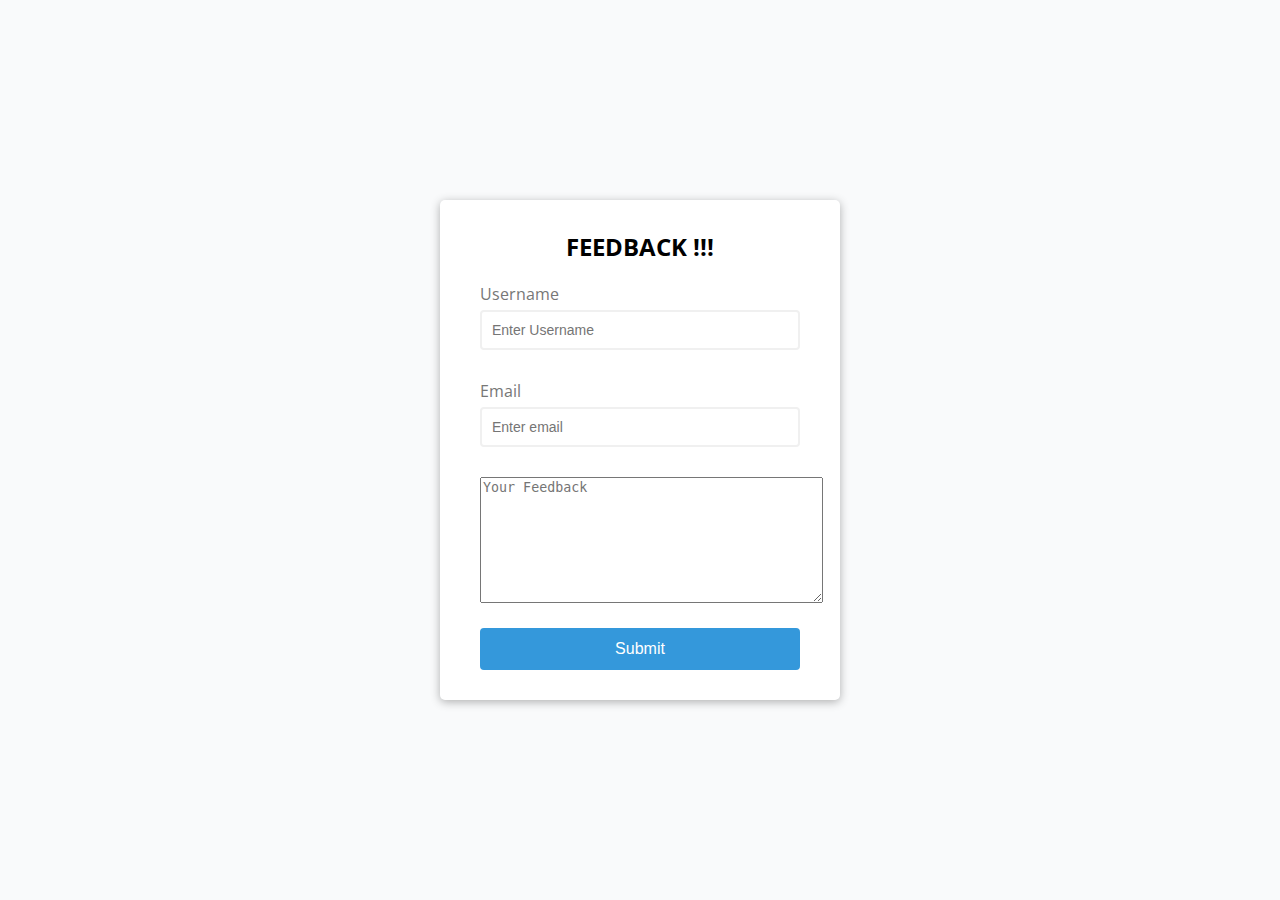
<file: Electronic Items_html css/feedback.html>
<!DOCTYPE html>
<html lang="en">
<head>
    <meta charset="UTF-8">
    <meta http-equiv="X-UA-Compatible" content="IE=edge">
    <meta name="viewport" content="width=device-width, initial-scale=1.0">
    <title>Document</title>
    <link href="feedback.css" rel="stylesheet">
</head>


<body>


    <div class="container">
        <form id="form" class="form">

            <h2>FEEDBACK !!!</h2>
            
            <div class="form-control">
                <label for="username">Username</label>
                <input type="text" id="username" placeholder="Enter Username">
                <small>Error Message</small>
            </div>

            <div class="form-control">
                <label for="email">Email</label>
                <input type="text" id="email" placeholder="Enter email">
                <small>Error Message</small>
            </div>

            <textarea rows="8" cols="40" placeholder="Your Feedback"></textarea>
            <button onclick="msg()">Submit</button>
        </form>
    </div>


    <script>
        const form = document.getElementById('form');
const username = document.getElementById('username');
const email = document.getElementById('email');

//Show input error messages
function showError(input, message) {
    const formControl = input.parentElement;
    formControl.className = 'form-control error';
    const small = formControl.querySelector('small');
    small.innerText = message;
}

//show success colour
function showSucces(input) {
    const formControl = input.parentElement;
    formControl.className = 'form-control success';
}

//check email is valid
function checkEmail(input) {
    const re = /^(([^<>()\[\]\\.,;:\s@"]+(\.[^<>()\[\]\\.,;:\s@"]+)*)|(".+"))@((\[[0-9]{1,3}\.[0-9]{1,3}\.[0-9]{1,3}\.[0-9]{1,3}\])|(([a-zA-Z\-0-9]+\.)+[a-zA-Z]{2,}))$/;
    if(re.test(input.value.trim())) {
        showSucces(input)
        return true;
    }else {
        showError(input,'Email is not invalid');
        return false;
    }
}


//checkRequired fields
function checkRequired(inputArr) {
    inputArr.forEach(function(input){
        if(input.value.trim() === ''){
            showError(input,`${getFieldName(input)} is required`)
            return false
        }else {
            showSucces(input);
            return true
        }
    });
}


//check input Length
function checkLength(input, min ,max) {
    if(input.value.length < min) {
        showError(input, `${getFieldName(input)} must be at least ${min} characters`);
        return false
    }else if(input.value.length > max) {
        showError(input, `${getFieldName(input)} must be les than ${max} characters`);
        return false
    }else {
        showSucces(input);
        return true
    }
}

//get FieldName
function getFieldName(input) {
    return input.id.charAt(0).toUpperCase() + input.id.slice(1);
}



//Event Listeners
form.addEventListener('submit',function(e) {
    e.preventDefault();
    checkRequired([username, email]);
    checkLength(username,3,15);
    checkEmail(email);
});


function msg(){
    // alert("Thankyou for giving your valuable time for feedback");
}
    </script>
    
</body>
</html>
</file>
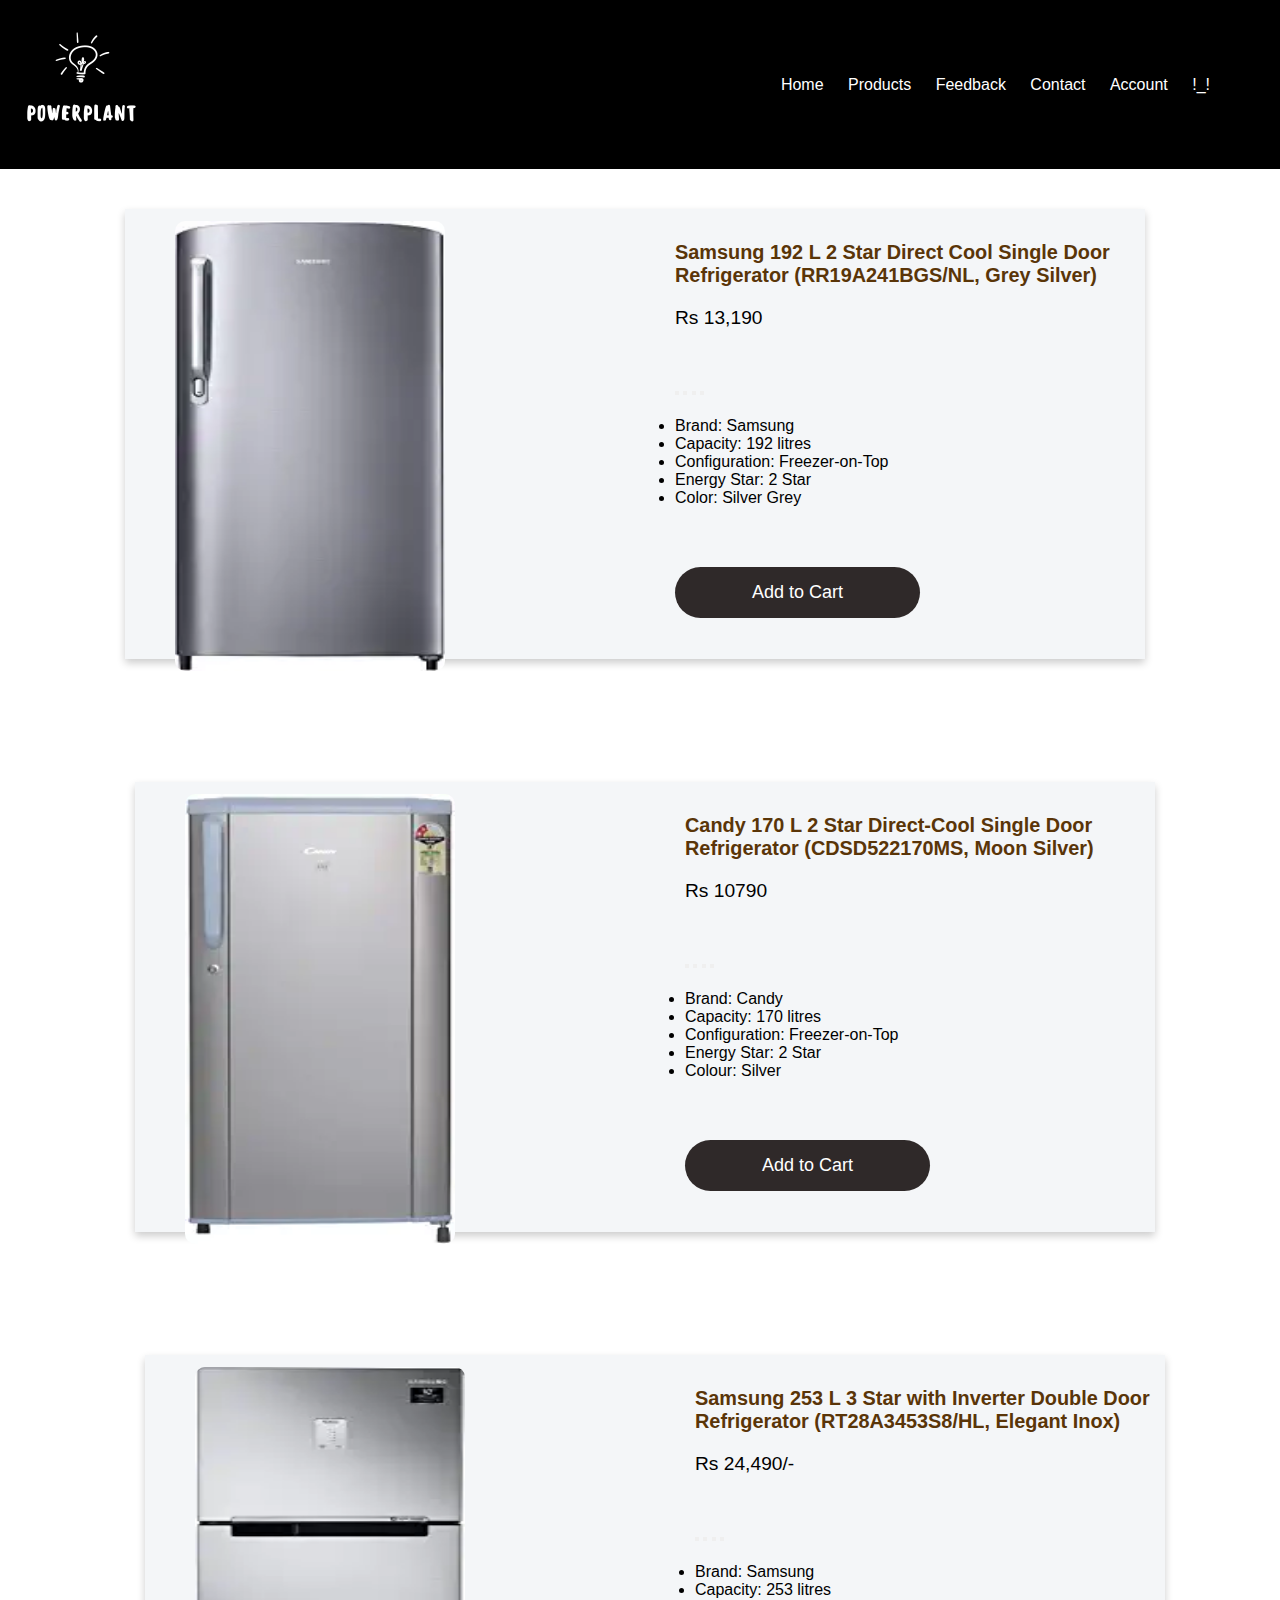
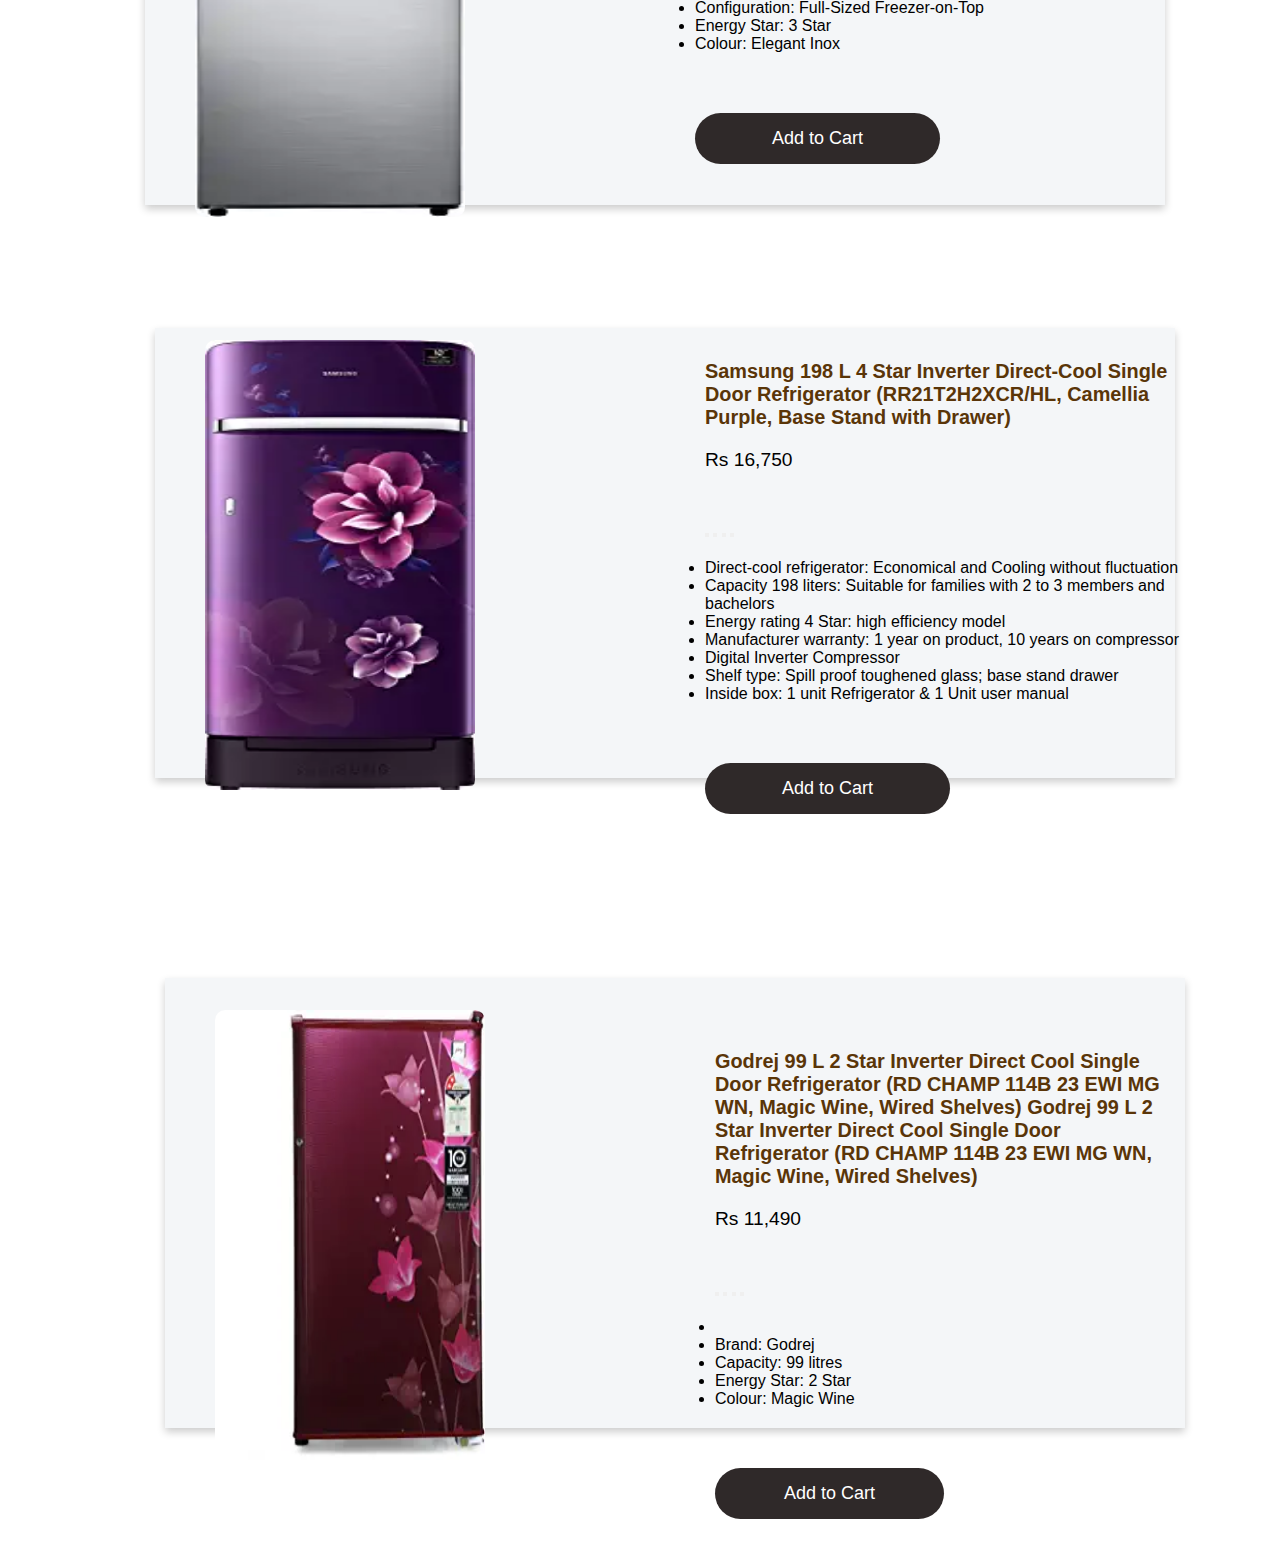
<file: Electronic Items_html css/fr.html>
<!doctype html>
<html lang="en">

    <head>
        <meta charset="UTF-8">
        <link href="fr.css" rel="stylesheet">
    </head>

    <style>
        .col-3{
            height: 400px;
            width: 200px;
        }
        .header .container .navbar{
        background-color: black;
        width:100%;
        }
        nav ul li a{
    color:white;
}

        nav ul li a:hover{
    color:white;
    text-decoration: underline;
    font-size: x-large;
}
    </style>

    <body>

        <div class="header">

            <div class="container">
                
                <div class="navbar">
        
                    <div class="logo">
                        <img src="img/powerplant.png" alt="logo" width="125px">
                    </div>
        
                    <nav>
                        <ul>
                            <li><a href="index.html">Home</a></li>
                            <li><a href="">Products</a></li>
                            <li><a href="">Feedback</a></li>
                            <li><a href="">Contact</a></li>
                            <li><a href="">Account</a></li>
                            <li><a href="">!_!</a></li>
                        </ul>
                    </nav>
        
                    <img src="img/shopping-bag.png" width="30px" height="30px">
        
                </div>
            </div>
        </div>

<!-- <div class="slides">
       
    <img src="/mobiles/BANNER2.jpeg" alt= "tag-image" class="cover " width="100%" >
  </div> -->
<div class="main">


  <div class="product-cards">
   <div class="products">
      <div class="product-img"><img src="img/fr1.webp" alt="" class="image" width="50%" height="70%"></div>
      <div class="details">
      <div class="title"><h3>Samsung 192 L 2 Star Direct Cool Single Door Refrigerator (RR19A241BGS/NL, Grey Silver)</h3></div>
      <div class="price">Rs 13,190</div>
      <div class="colour">
          <button class="fa-fa circle"></button>
          <button class="fa-fa circle"></button>
          <button class="fa-fa circle"></button>
          <button class="fa-fa circle"></button>
     </div>
     <div class="features">
         <ul>
            <li>Brand: Samsung</li>
            <li>Capacity: 192 litres</li>
            <li>Configuration: Freezer-on-Top</li>
            <li>Energy Star: 2 Star</li>
            <li>Color: Silver Grey</li>




          
         </ul>
     </div>
     <div><button class="cart" >Add to Cart</button></div>
      </div>

      <br>
<br>
<br>

      <div class="products">
        <div class="product-img"><img src="img/fr2.webp" alt="" class="image" width="50%" height="70%"></div>
        <div class="details">
        <div class="title"><h3>Candy 170 L 2 Star Direct-Cool Single Door Refrigerator (CDSD522170MS, Moon Silver)</h3></div>
        <div class="price">Rs 10790</div>
        <div class="colour">
            <button class="fa-fa circle"></button>
            <button class="fa-fa circle"></button>
            <button class="fa-fa circle"></button>
            <button class="fa-fa circle"></button>
       </div>
       <div class="features">
           <ul>
            <li>Brand: Candy</li>
            <li>Capacity: 170 litres</li>
            <li>Configuration: Freezer-on-Top</li>
            <li>Energy Star: 2 Star</li>
            <li>Colour: Silver</li>
            
           </ul>
       </div>
       <div><button class="cart" >Add to Cart</button></div>
        </div>

        <br>
<br>
<br>

        <div class="products">
            <div class="product-img"><img src="img/fr3.webp" alt="" class="image" width="50%" height="70%"></div>
            <div class="details">
            <div class="title"><h3>Samsung 253 L 3 Star with Inverter Double Door Refrigerator (RT28A3453S8/HL, Elegant Inox)</h3></div>
            <div class="price">Rs 24,490/-</div>
            <div class="colour">
                <button class="fa-fa circle"></button>
                <button class="fa-fa circle"></button>
                <button class="fa-fa circle"></button>
                <button class="fa-fa circle"></button>
           </div>
           <div class="features">
               <ul>
                <li>Brand: Samsung</li>
                <li>Capacity: 253 litres</li>
                <li>Configuration: Full-Sized Freezer-on-Top</li>
                <li>Energy Star: 3 Star</li>
                <li>Colour: Elegant Inox</li>
                
               </ul>
           </div>
           <div><button class="cart" >Add to Cart</button></div>
            </div>
            <br>
            <br>
            <br>

            <div class="products">
                <div class="product-img"><img src="img/fr4.webp" alt="" class="image" width="50%" height="70%"></div>
                <div class="details">
                <div class="title"><h3>Samsung 198 L 4 Star Inverter Direct-Cool Single Door Refrigerator (RR21T2H2XCR/HL, Camellia Purple, Base Stand with Drawer)</h3></div>
                <div class="price">Rs 16,750</div>
                <div class="colour">
                    <button class="fa-fa circle"></button>
                    <button class="fa-fa circle"></button>
                    <button class="fa-fa circle"></button>
                    <button class="fa-fa circle"></button>
               </div>
               <div class="features">
                   <ul>
                    <li>Direct-cool refrigerator: Economical and Cooling without fluctuation</li>
                    <li>Capacity 198 liters: Suitable for families with 2 to 3 members and bachelors</li>
                    <li>Energy rating 4 Star: high efficiency model</li>
                   <li>Manufacturer warranty: 1 year on product, 10 years on compressor</li>
                   <li>Digital Inverter Compressor</li>
                   <li>Shelf type: Spill proof toughened glass; base stand drawer</li>
                    <li>Inside box: 1 unit Refrigerator & 1 Unit user manual</li>
                    
                   </ul>
               </div>
               <div><button class="cart" >Add to Cart</button></div>
                </div>
<br>
<br>
<br>
                <div class="products">
                    <div class="product-img" id="abc"><img src="img/fr5.webp" alt="" class="image" width="50%" height="70%"></div>
                    <div class="details">
                    <div class="title"><h3>Godrej 99 L 2 Star Inverter Direct Cool Single Door Refrigerator (RD CHAMP 114B 23 EWI MG WN, Magic Wine, Wired Shelves)
                        Godrej 99 L 2 Star Inverter Direct Cool Single Door Refrigerator (RD CHAMP 114B 23 EWI MG WN, Magic Wine, Wired Shelves)</h3></div>
                    <div class="price">Rs 11,490</div>
                    <div class="colour">
                        <button class="fa-fa circle"></button>
                        <button class="fa-fa circle"></button>
                        <button class="fa-fa circle"></button>
                        <button class="fa-fa circle"></button>
                   </div>
                   <div class="features">
                       <li>
                        <li>Brand: Godrej</li>
                        <li>Capacity: 99 litres</li>
                        <li>Energy Star: 2 Star</li>
                        <li>Colour: Magic Wine</li>

                        
                       </ul>
                   </div>
                   <div><button class="cart" >Add to Cart</button></div>
                    </div>
  </div>

    </body>
</html>
</file>
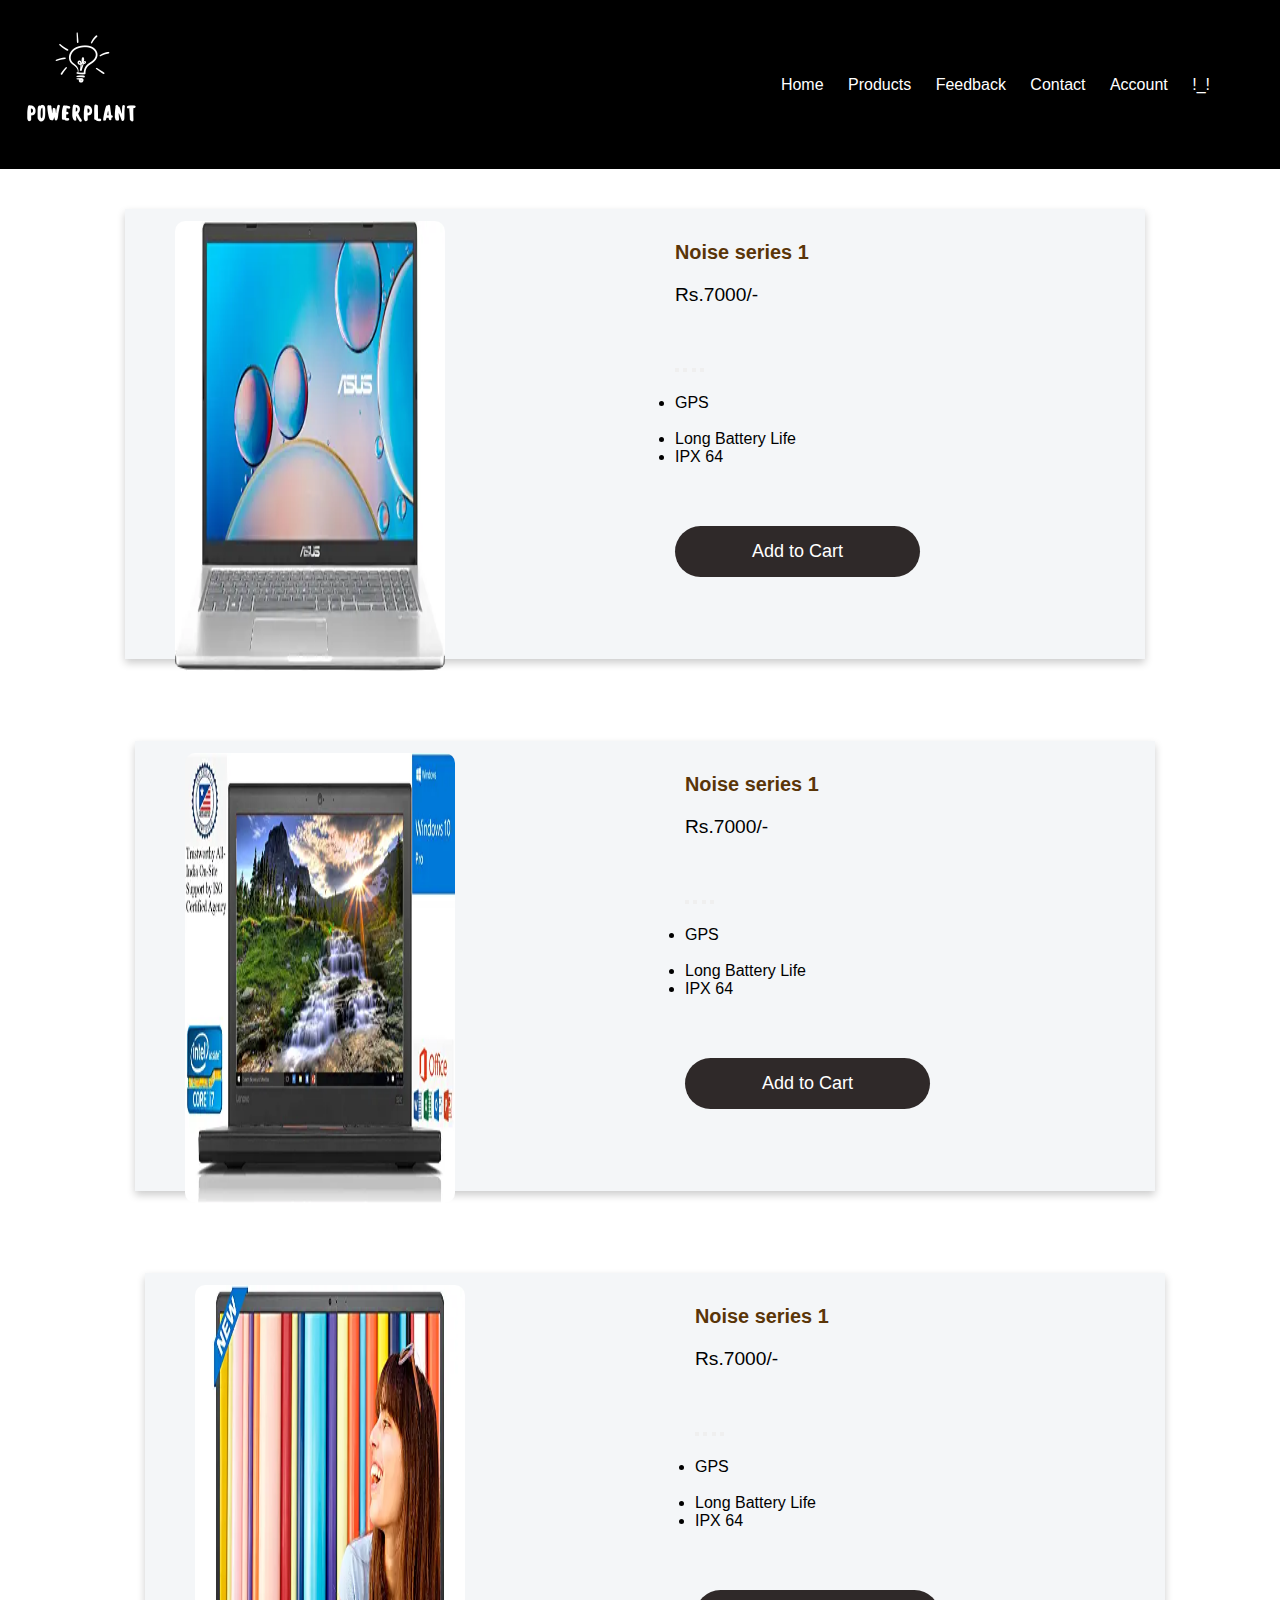
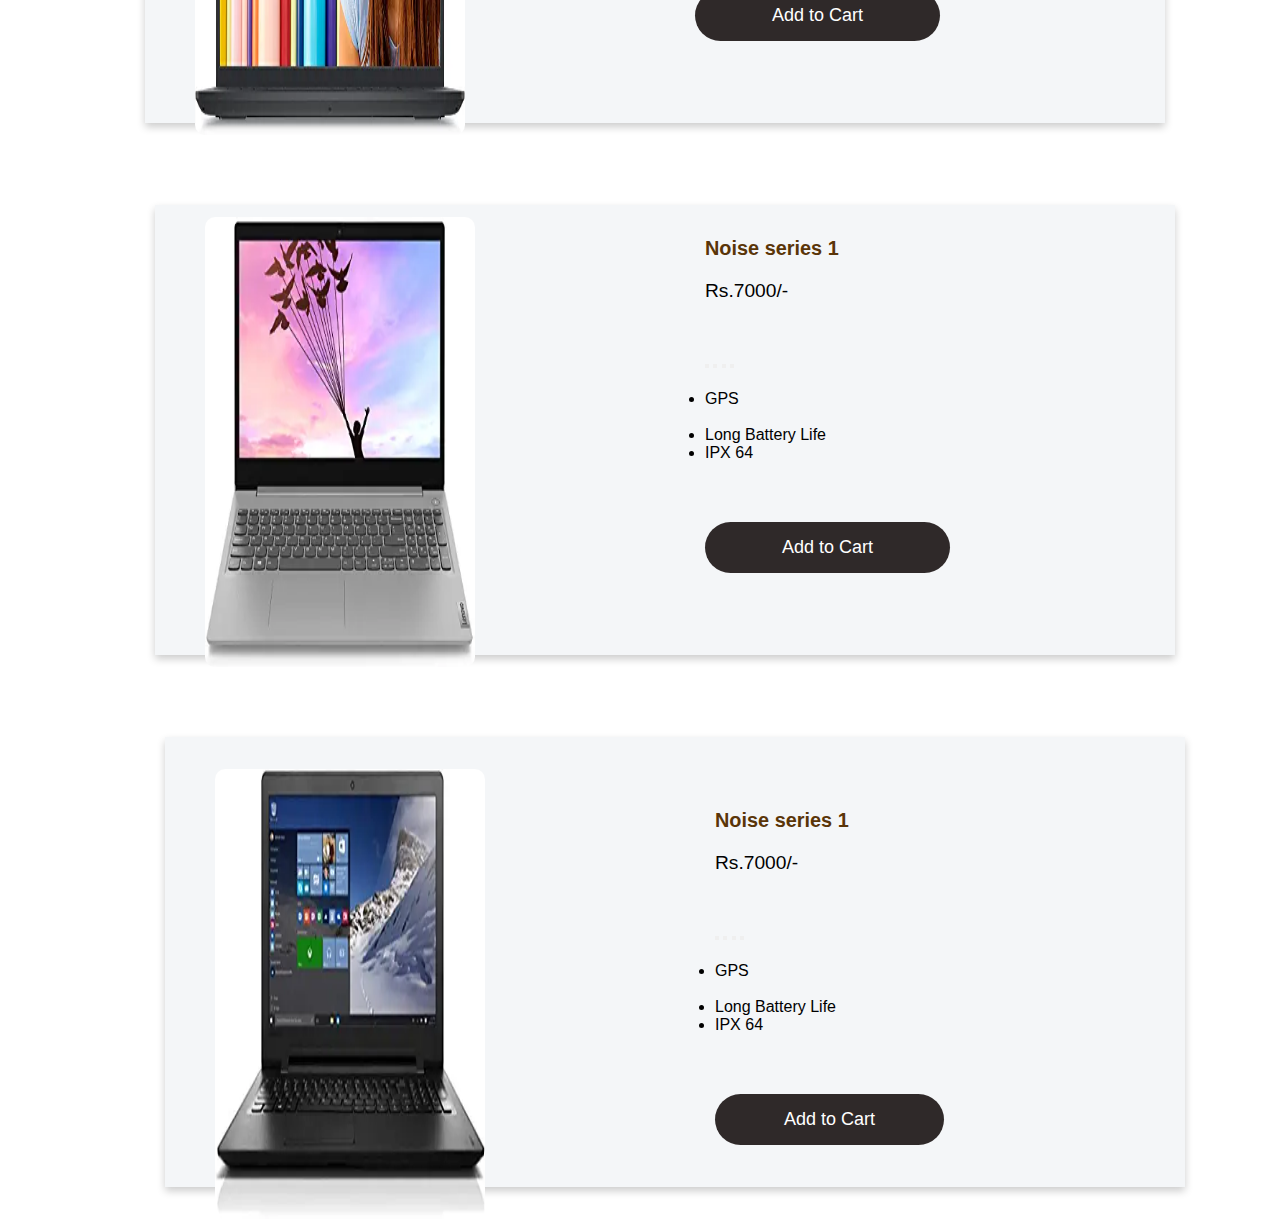
<file: Electronic Items_html css/laptop.html>
<!doctype html>
<html lang="en">

    <head>
        <meta charset="UTF-8">
        <link href="laptop.css" rel="stylesheet">
    </head>

    <style>
        .col-3{
            height: 400px;
            width: 200px;
        }
        .header .container .navbar{
        background-color: black;
        width:100%;
        }
        nav ul li a{
    color:white;
}
        nav ul li a:hover{
    color:white;
    text-decoration: underline;
    font-size: x-large;
}
    </style>

    <body>

        <div class="header">

            <div class="container">
                
                <div class="navbar">
        
                    <div class="logo">
                        <img src="img/powerplant.png" alt="logo" width="125px">
                    </div>
        
                    <nav>
                        <ul>
                            <li><a href="index.html">Home</a></li>
                            <li><a href="">Products</a></li>
                            <li><a href="">Feedback</a></li>
                            <li><a href="">Contact</a></li>
                            <li><a href="">Account</a></li>
                            <li><a href="">!_!</a></li>
                        </ul>
                    </nav>
        
                    <img src="img/shopping-bag.png" width="30px" height="30px">
        
                </div>
            </div>
        </div>

<!-- <div class="slides">
       
    <img src="/mobiles/BANNER2.jpeg" alt= "tag-image" class="cover " width="100%" >
  </div> -->
<div class="main">


  <div class="product-cards">
   <div class="products">
      <div class="product-img"><img src="img/lap1.webp" alt="" class="image" width="50%" height="70%"></div>
      <div class="details">
      <div class="title"><h3>Noise series 1</h3></div>
      <div class="price">Rs.7000/-</div>
      <div class="colour">
          <button class="fa-fa circle"></button>
          <button class="fa-fa circle"></button>
          <button class="fa-fa circle"></button>
          <button class="fa-fa circle"></button>
     </div>
     <div class="features">
         <ul>
          <li>GPS</li>
          <br>
          <li>Long Battery Life</li>
          <li>IPX 64</li>
          
         </ul>
     </div>
     <div><button class="cart" >Add to Cart</button></div>
      </div>

      <br>
<br>
<br>

      <div class="products">
        <div class="product-img"><img src="img/lap2.webp" alt="" class="image" width="50%" height="70%"></div>
        <div class="details">
        <div class="title"><h3>Noise series 1</h3></div>
        <div class="price">Rs.7000/-</div>
        <div class="colour">
            <button class="fa-fa circle"></button>
            <button class="fa-fa circle"></button>
            <button class="fa-fa circle"></button>
            <button class="fa-fa circle"></button>
       </div>
       <div class="features">
           <ul>
            <li>GPS</li>
            <br>
            <li>Long Battery Life</li>
            <li>IPX 64</li>
            
           </ul>
       </div>
       <div><button class="cart" >Add to Cart</button></div>
        </div>

        <br>
<br>
<br>

        <div class="products">
            <div class="product-img"><img src="img/lap3.webp" alt="" class="image" width="50%" height="70%"></div>
            <div class="details">
            <div class="title"><h3>Noise series 1</h3></div>
            <div class="price">Rs.7000/-</div>
            <div class="colour">
                <button class="fa-fa circle"></button>
                <button class="fa-fa circle"></button>
                <button class="fa-fa circle"></button>
                <button class="fa-fa circle"></button>
           </div>
           <div class="features">
               <ul>
                <li>GPS</li>
                <br>
                <li>Long Battery Life</li>
                <li>IPX 64</li>
                
               </ul>
           </div>
           <div><button class="cart" >Add to Cart</button></div>
            </div>
            <br>
            <br>
            <br>

            <div class="products">
                <div class="product-img"><img src="img/lap4.webp" alt="" class="image" width="50%" height="70%"></div>
                <div class="details">
                <div class="title"><h3>Noise series 1</h3></div>
                <div class="price">Rs.7000/-</div>
                <div class="colour">
                    <button class="fa-fa circle"></button>
                    <button class="fa-fa circle"></button>
                    <button class="fa-fa circle"></button>
                    <button class="fa-fa circle"></button>
               </div>
               <div class="features">
                   <ul>
                    <li>GPS</li>
                    <br>
                    <li>Long Battery Life</li>
                    <li>IPX 64</li>
                    
                   </ul>
               </div>
               <div><button class="cart" >Add to Cart</button></div>
                </div>
<br>
<br>
<br>
                <div class="products">
                    <div class="product-img" id="abc"><img src="img/lap5.webp" alt="" class="image" width="50%" height="70%"></div>
                    <div class="details">
                    <div class="title"><h3>Noise series 1</h3></div>
                    <div class="price">Rs.7000/-</div>
                    <div class="colour">
                        <button class="fa-fa circle"></button>
                        <button class="fa-fa circle"></button>
                        <button class="fa-fa circle"></button>
                        <button class="fa-fa circle"></button>
                   </div>
                   <div class="features">
                       <ul>
                        <li>GPS</li>
                        <br>
                        <li>Long Battery Life</li>
                        <li>IPX 64</li>
                        
                       </ul>
                   </div>
                   <div><button class="cart" >Add to Cart</button></div>
                    </div>
  </div>

    </body>
</html>
</file>
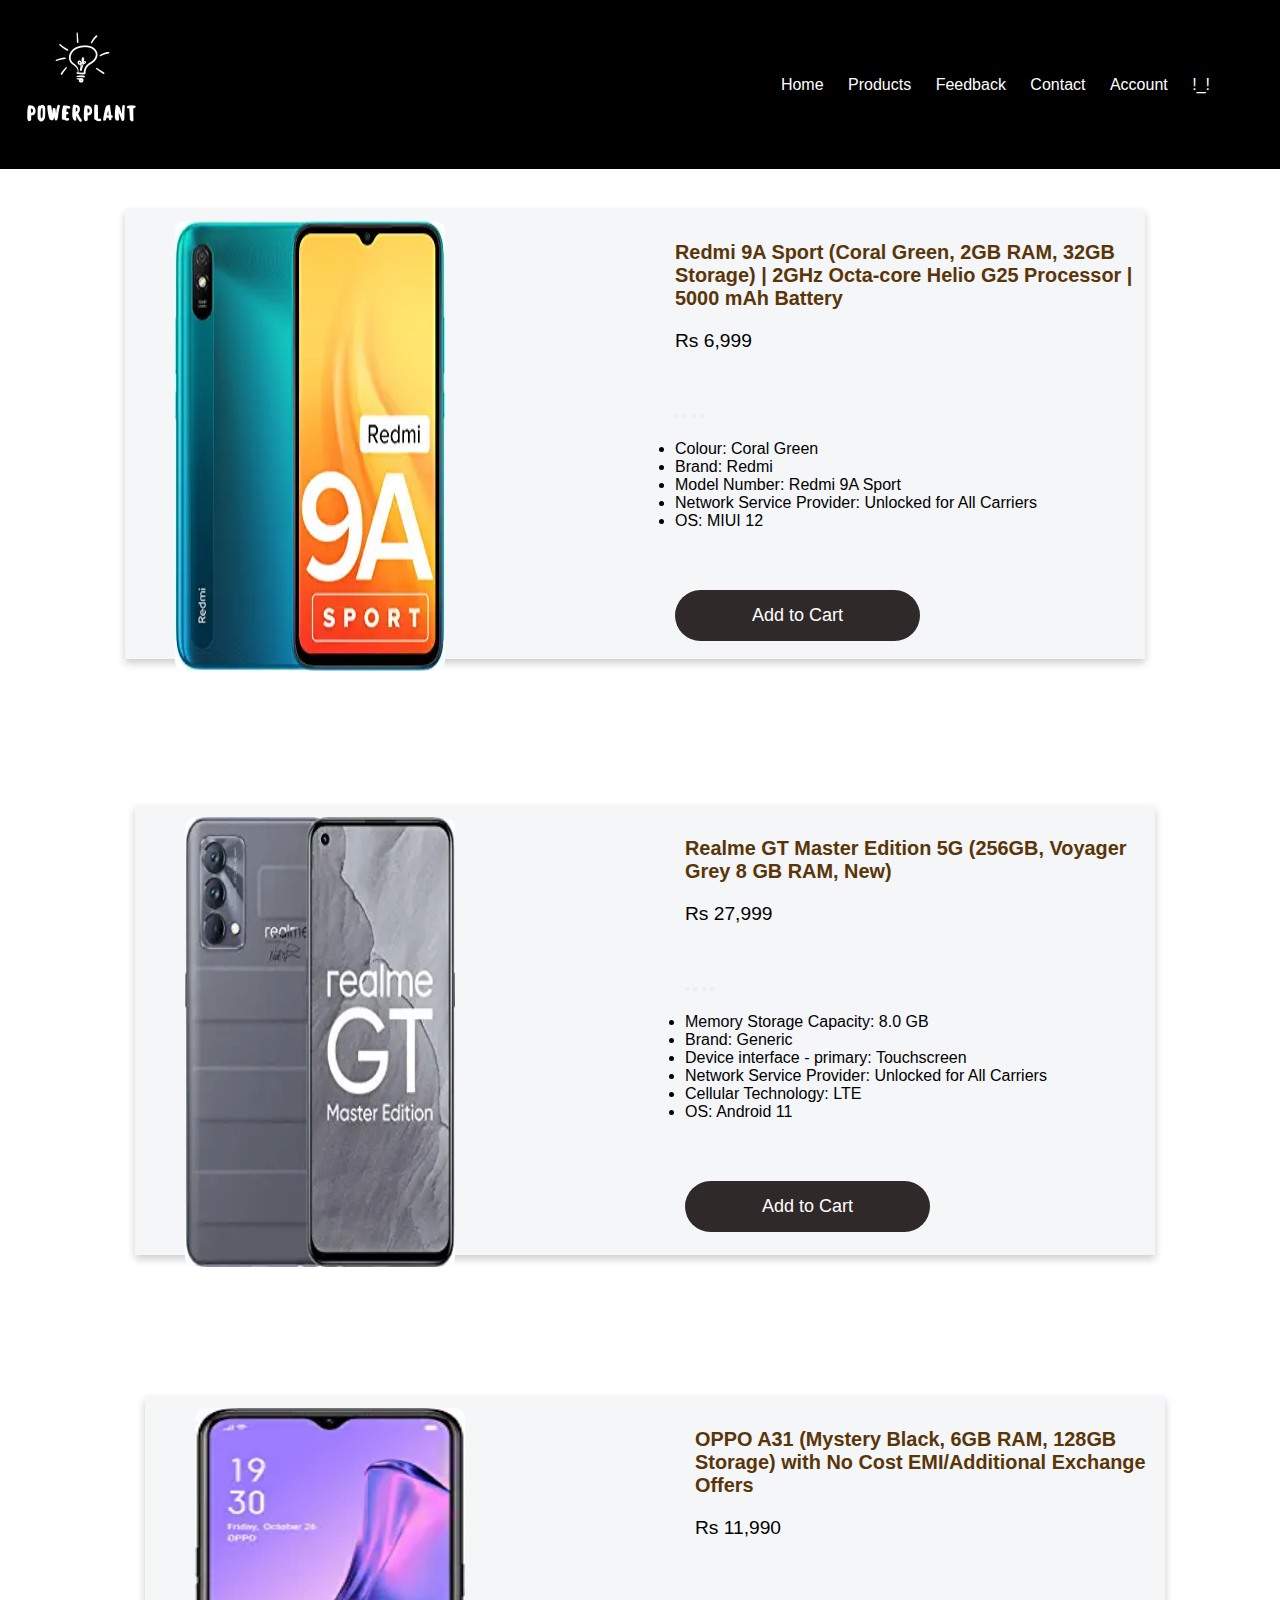
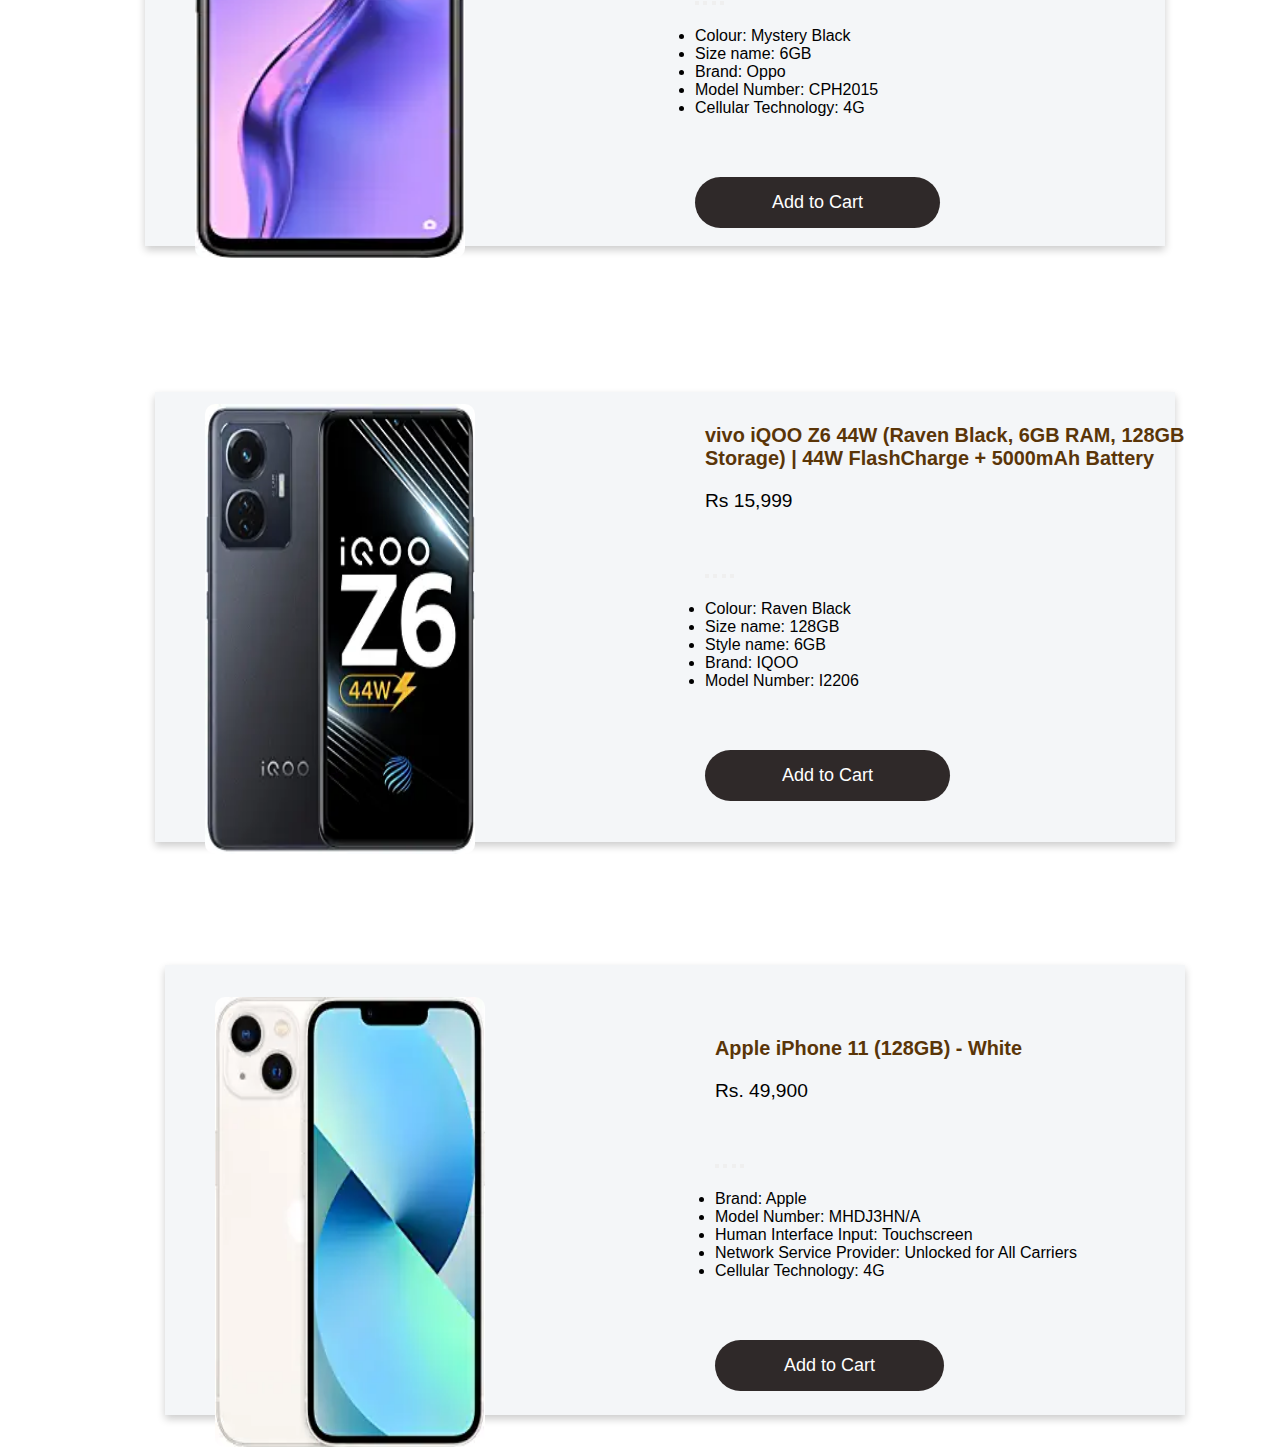
<file: Electronic Items_html css/phones.html>
<!doctype html>
<html lang="en">

    <head>
        <meta charset="UTF-8">
        <link href="phones.css" rel="stylesheet">
        <link rel="stylesheet" href="https://cdn.jsdelivr.net/npm/bootstrap-icons@1.9.1/font/bootstrap-icons.css">
        <link href="https://fonts.googleapis.com/icon?family=Material+Icons"rel="stylesheet">
    </head>

    <style>
        .col-3{
            height: 400px;
            width: 200px;
        }

        .header .container .navbar{
        background-color: black;
        width:100%;
        }
        nav ul li a:hover{
    color:white;
    text-decoration: underline;
    font-size: x-large;
}
    </style>

<script>
    function addToCart()
    {
        alert("This item has been added to your cart!")
    }
    
  </script>

<!-- .............................................................................................. -->

    <body>

        <div class="header">

            <div class="container">
                
                <div class="navbar">
        
                    <div class="logo">
                        <img src="img/powerplant.png" alt="logo" width="125px">
                    </div>
        
                    <nav>
                        <ul>
                            <li><a href="index.html">Home</a></li>
                            <li><a href="">Products</a></li>
                            <li><a href="">Feedback</a></li>
                            <li><a href="">Contact</a></li>
                            <li><a href="">Account</a></li>
                            <li><a href="">!_!</a></li>
                        </ul>
                    </nav>
        
                    <img src="img/shopping-bag.png" width="30px" height="30px">
        
                </div>
            </div>
        </div>

<!-- <div class="slides">
       
    <img src="/mobiles/BANNER2.jpeg" alt= "tag-image" class="cover " width="100%" >
  </div> -->
<div class="main">


  <div class="product-cards">
   <div class="products">
      <div class="product-img"><img src="img/cell1.webp" alt="" class="image" width="50%" height="70%"></div>
      <div class="details">
      <div class="title"><h3>Redmi 9A Sport (Coral Green, 2GB RAM, 32GB Storage) | 2GHz Octa-core Helio G25 Processor | 5000 mAh Battery</h3></div>
      <div class="price">Rs 6,999</div>
      <div class="colour">
          <button class="fa-fa circle"></button>
          <button class="fa-fa circle"></button>
          <button class="fa-fa circle"></button>
          <button class="fa-fa circle"></button>
     </div>
     <div class="features">
         <ul>
          <li>Colour: Coral Green</li>
          <li>Brand: Redmi</li>
          <li>Model Number: Redmi 9A Sport</li>
          <li>Network Service Provider: Unlocked for All Carriers</li>
          <li>OS: MIUI 12</li>
          
         </ul>
     </div>
     <div><button class="cart" onclick="addToCart()">Add to Cart</button></div>
      </div>

      <br>
<br>
<br>

      <div class="products">
        <div class="product-img"><img src="img/cell2.webp" alt="" class="image" width="50%" height="70%"></div>
        <div class="details">
        <div class="title"><h3>Realme GT Master Edition 5G (256GB, Voyager Grey 8 GB RAM, New)</h3></div>
        <div class="price">Rs 27,999</div>
        <div class="colour">
            <button class="fa-fa circle"></button>
            <button class="fa-fa circle"></button>
            <button class="fa-fa circle"></button>
            <button class="fa-fa circle"></button>
       </div>
       <div class="features">
           <ul>
            <li>Memory Storage Capacity: 8.0 GB</li>
            <li>Brand: Generic</li>
            <li>Device interface - primary: Touchscreen</li>
            <li>Network Service Provider: Unlocked for All Carriers</li>
            <li>Cellular Technology: LTE</li>
            <li>OS: Android 11</li>

            
           </ul>
       </div>
       <div><button class="cart" onclick="addToCart()">Add to Cart</button></div>
        </div>

        <br>
<br>
<br>

        <div class="products">
            <div class="product-img"><img src="img/cell3.webp" alt="" class="image" width="50%" height="70%"></div>
            <div class="details">
            <div class="title"><h3>OPPO A31 (Mystery Black, 6GB RAM, 128GB Storage) with No Cost EMI/Additional Exchange Offers</h3></div>
            <div class="price">Rs 11,990</div>
            <div class="colour">
                <button class="fa-fa circle"></button>
                <button class="fa-fa circle"></button>
                <button class="fa-fa circle"></button>
                <button class="fa-fa circle"></button>
           </div>
           <div class="features">
               <ul>
                <li>Colour: Mystery Black</li>
                <li>Size name: 6GB</li>
                <li>Brand: Oppo</li>
                <li>Model Number: CPH2015</li>
                <li>Cellular Technology: 4G</li>
                
                
               </ul>
           </div>
           <div><button class="cart" onclick="addToCart()">Add to Cart</button></div>
            </div>
            <br>
            <br>
            <br>

            <div class="products">
                <div class="product-img"><img src="img/cell4.webp" alt="" class="image" width="50%" height="70%"></div>
                <div class="details">
                <div class="title"><h3>vivo iQOO Z6 44W (Raven Black, 6GB RAM, 128GB Storage) | 44W FlashCharge + 5000mAh Battery </h3></div>
                <div class="price">Rs 15,999</div>
                <div class="colour">
                    <button class="fa-fa circle"></button>
                    <button class="fa-fa circle"></button>
                    <button class="fa-fa circle"></button>
                    <button class="fa-fa circle"></button>
               </div>
               <div class="features">

                   <ul>
                    <li>Colour: Raven Black</li>
                    <li>Size name: 128GB</li>
                    <li>Style name: 6GB</li>
                    <li>Brand: IQOO</li>
                    <li>Model Number: I2206</li>
                   </ul>

               </div>
               <div><button class="cart" onclick="addToCart()">Add to Cart</button></div>
                </div>
<br>
<br>
<br>
                <div class="products">
                    <div class="product-img" id="abc"><img src="img/cell5.webp" alt="" class="image" width="50%" height="70%"></div>
                    <div class="details">
                    <div class="title"><h3>Apple iPhone 11 (128GB) - White</h3></div>
                    <div class="price">Rs. 49,900</div>
                    <div class="colour">
                        <button class="fa-fa circle"></button>
                        <button class="fa-fa circle"></button>
                        <button class="fa-fa circle"></button>
                        <button class="fa-fa circle"></button>
                   </div>
                   <div class="features">
                       <ul>
                        <li>Brand: Apple</li>
                        <li>Model Number: MHDJ3HN/A</li>
                        <li>Human Interface Input: Touchscreen</li>
                        <li>Network Service Provider: Unlocked for All Carriers</li>
                        <li>Cellular Technology: 4G</li>
                        
                       </ul>
                   </div>
                   <div><button class="cart" onclick="addToCart()">Add to Cart</button></div>
                    </div>
  </div>

  

    </body>
</html>
</file>
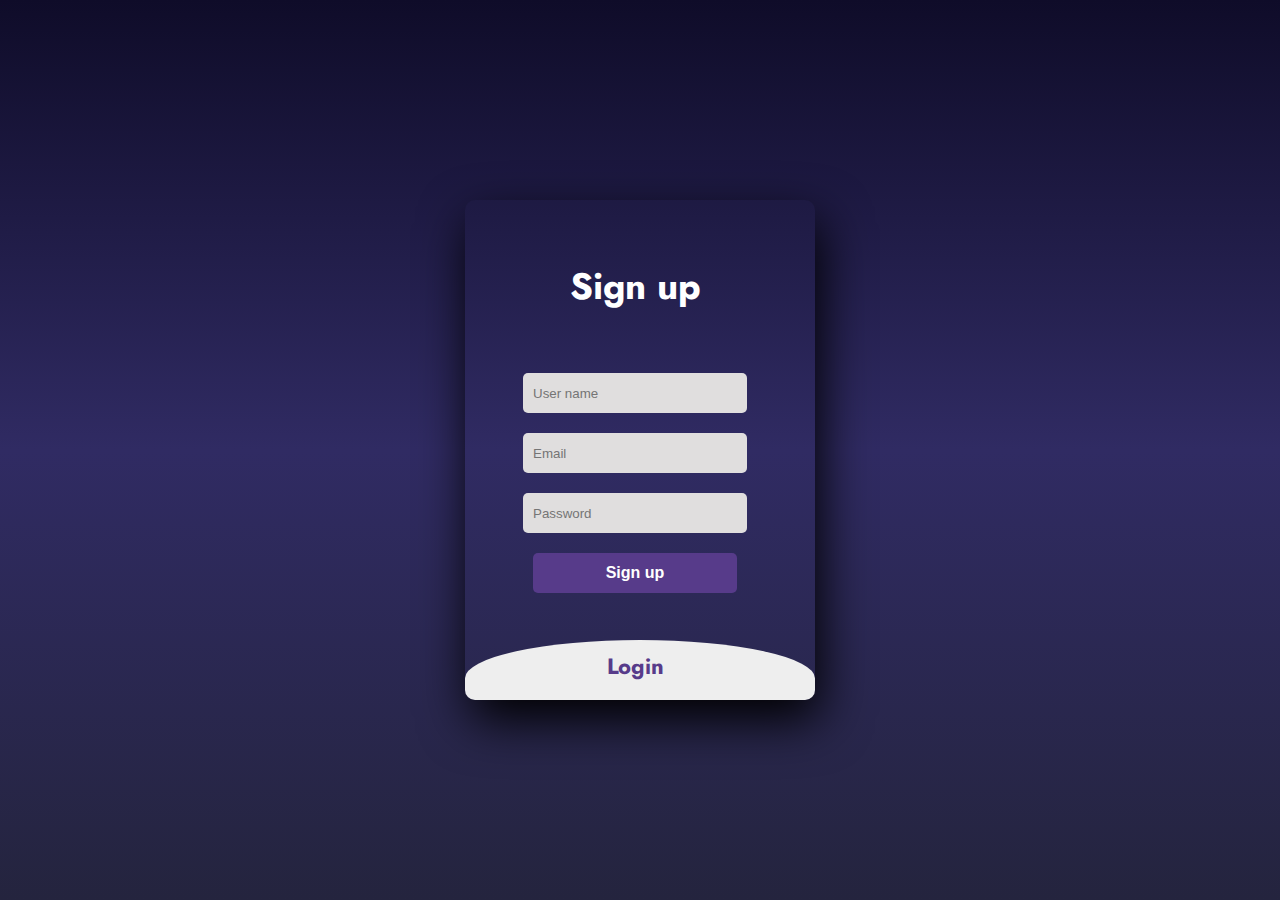
<file: Electronic Items_html css/signup.html>
<!DOCTYPE html>
<html>
<head>
	<link rel="stylesheet" type="text/css" href="signup.css">
<link href="https://fonts.googleapis.com/css2?family=Jost:wght@500&display=swap" rel="stylesheet">
</head>
<body>

	<div class="main">  	
		<input type="checkbox" id="chk" aria-hidden="true">

			<div class="signup">
				<form>
					<label for="chk" aria-hidden="true">Sign up</label>
					<input type="text" name="txt" placeholder="User name" required="">
					<input type="email" name="email" placeholder="Email" required="">
					<input type="password" name="pswd" placeholder="Password" required="">
					<button type = "submit" onclick = "click()">Sign up</button>
				</form>
			</div>

			<div class="login">
				<form>
					<label for="chk" aria-hidden="true">Login</label>
					<input type="email" name="email" placeholder="Email" required="">
					<input type="password" name="pswd" placeholder="Password" required="">
					<button type ="submit" onclick = "click()">Login</button>
          			<a href="">forgot password?</a>
				</form>
			</div>
	</div>
	<script>
		function click(){
			alert("login!");
		}
	</script>
</body>
</html>
</file>
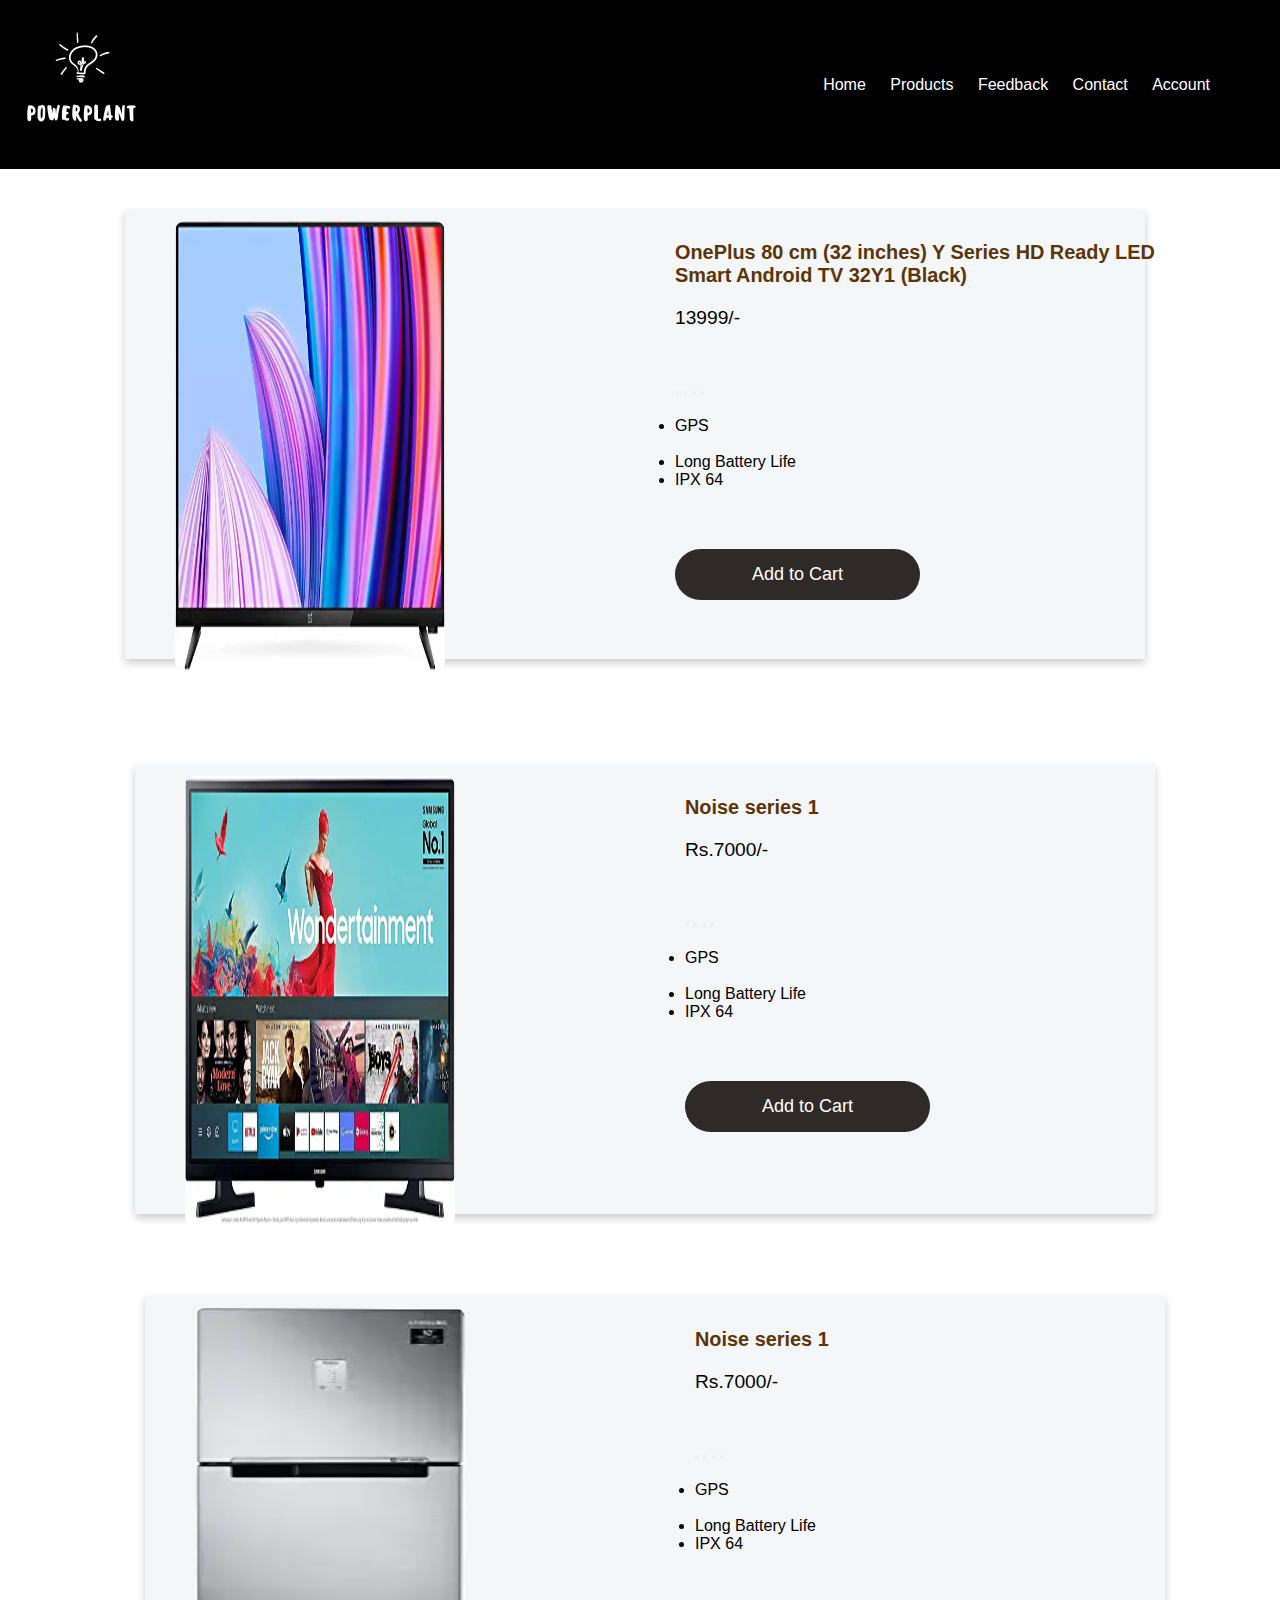
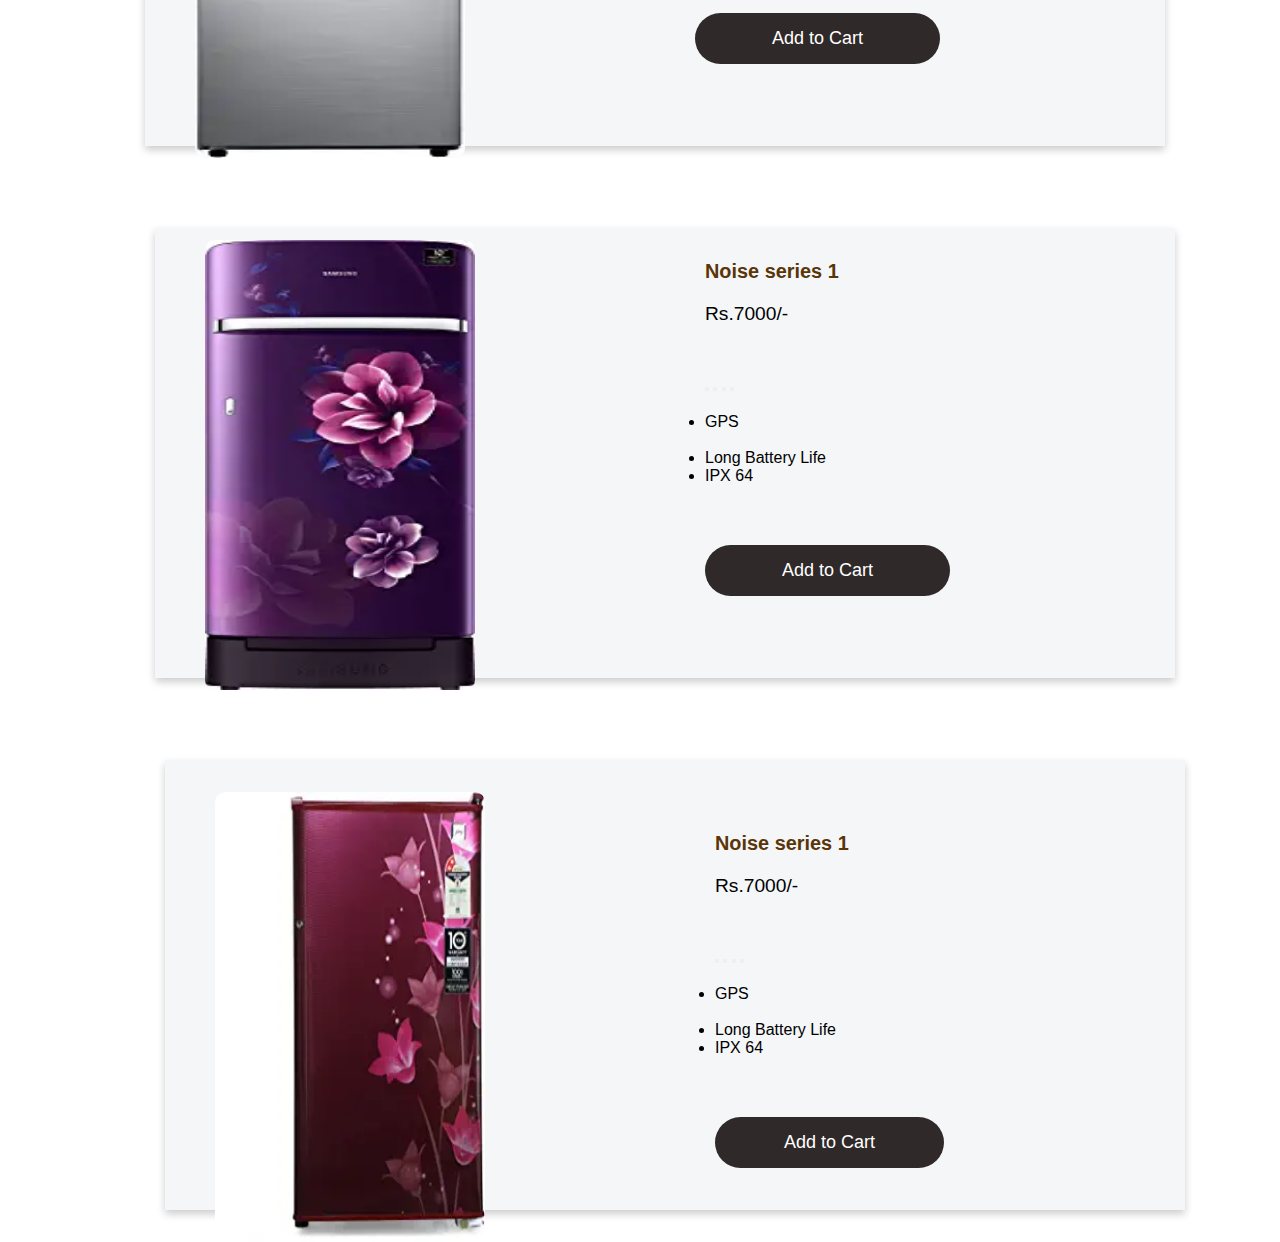
<file: Electronic Items_html css/tv.html>
<!doctype html>
<html lang="en">

    <head>
        <meta charset="UTF-8">
        <link href="tv.css" rel="stylesheet">
    </head>

    <style>
        .col-3{
            height: 400px;
            width: 200px;
        }

        .header .container .navbar{
        background-color: black;
        width:100%;
        }
        nav ul li a{
    color:white;
}
        nav ul li a:hover{
    color:white;
    text-decoration: underline;
    font-size: x-large;
}
    </style>

    <body>

        <div class="header">

            <div class="container">
                
                <div class="navbar">
        
                    <div class="logo">
                        <img src="img/powerplant.png" alt="logo" width="125px">
                    </div>
        
                    <nav>
                        <ul>
                            <li><a href="index.html">Home</a></li>
                            <li><a href="index.html">Products</a></li>
                            <li><a href="feedback.html">Feedback</a></li>
                            <li><a href="#contact">Contact</a></li>
                            <li><a href="signup.html">Account</a></li>
                        </ul>
                    </nav>
        
                    <img src="img/shopping-bag.png" width="30px" height="30px">
        
                </div>
            </div>
        </div>

<!-- <div class="slides">
       
    <img src="/mobiles/BANNER2.jpeg" alt= "tag-image" class="cover " width="100%" >
  </div> -->
<div class="main">


  <div class="product-cards">
   <div class="products">
      <div class="product-img"><img src="img/stv1.webp" alt="" class="image" width="50%" height="70%"></div>
      <div class="details">
      <div class="title"><h3>OnePlus 80 cm (32 inches) Y Series HD Ready LED Smart Android TV 32Y1 (Black)</h3></div>
      <div class="price">13999/-</div>
      <div class="colour">
          <button class="fa-fa circle"></button>
          <button class="fa-fa circle"></button>
          <button class="fa-fa circle"></button>
          <button class="fa-fa circle"></button>
     </div>
     <div class="features">
         <ul>
          <li>GPS</li>
          <br>
          <li>Long Battery Life</li>
          <li>IPX 64</li>
          
         </ul>
     </div>
     <div><button class="cart" >Add to Cart</button></div>
      </div>

      <br>
<br>
<br>

      <div class="products">
        <div class="product-img"><img src="img/stv2.webp" alt="" class="image" width="50%" height="70%"></div>
        <div class="details">
        <div class="title"><h3>Noise series 1</h3></div>
        <div class="price">Rs.7000/-</div>
        <div class="colour">
            <button class="fa-fa circle"></button>
            <button class="fa-fa circle"></button>
            <button class="fa-fa circle"></button>
            <button class="fa-fa circle"></button>
       </div>
       <div class="features">
           <ul>
            <li>GPS</li>
            <br>
            <li>Long Battery Life</li>
            <li>IPX 64</li>
            
           </ul>
       </div>
       <div><button class="cart" >Add to Cart</button></div>
        </div>

        <br>
<br>
<br>

        <div class="products">
            <div class="product-img"><img src="img/fr3.webp" alt="" class="image" width="50%" height="70%"></div>
            <div class="details">
            <div class="title"><h3>Noise series 1</h3></div>
            <div class="price">Rs.7000/-</div>
            <div class="colour">
                <button class="fa-fa circle"></button>
                <button class="fa-fa circle"></button>
                <button class="fa-fa circle"></button>
                <button class="fa-fa circle"></button>
           </div>
           <div class="features">
               <ul>
                <li>GPS</li>
                <br>
                <li>Long Battery Life</li>
                <li>IPX 64</li>
                
               </ul>
           </div>
           <div><button class="cart" >Add to Cart</button></div>
            </div>
            <br>
            <br>
            <br>

            <div class="products">
                <div class="product-img"><img src="img/fr4.webp" alt="" class="image" width="50%" height="70%"></div>
                <div class="details">
                <div class="title"><h3>Noise series 1</h3></div>
                <div class="price">Rs.7000/-</div>
                <div class="colour">
                    <button class="fa-fa circle"></button>
                    <button class="fa-fa circle"></button>
                    <button class="fa-fa circle"></button>
                    <button class="fa-fa circle"></button>
               </div>
               <div class="features">
                   <ul>
                    <li>GPS</li>
                    <br>
                    <li>Long Battery Life</li>
                    <li>IPX 64</li>
                    
                   </ul>
               </div>
               <div><button class="cart" >Add to Cart</button></div>
                </div>
<br>
<br>
<br>
                <div class="products">
                    <div class="product-img" id="abc"><img src="img/fr5.webp" alt="" class="image" width="50%" height="70%"></div>
                    <div class="details">
                    <div class="title"><h3>Noise series 1</h3></div>
                    <div class="price">Rs.7000/-</div>
                    <div class="colour">
                        <button class="fa-fa circle"></button>
                        <button class="fa-fa circle"></button>
                        <button class="fa-fa circle"></button>
                        <button class="fa-fa circle"></button>
                   </div>
                   <div class="features">
                       <ul>
                        <li>GPS</li>
                        <br>
                        <li>Long Battery Life</li>
                        <li>IPX 64</li>
                        
                       </ul>
                   </div>
                   <div><button class="cart" >Add to Cart</button></div>
                    </div>
  </div>

    </body>
</html>
</file>
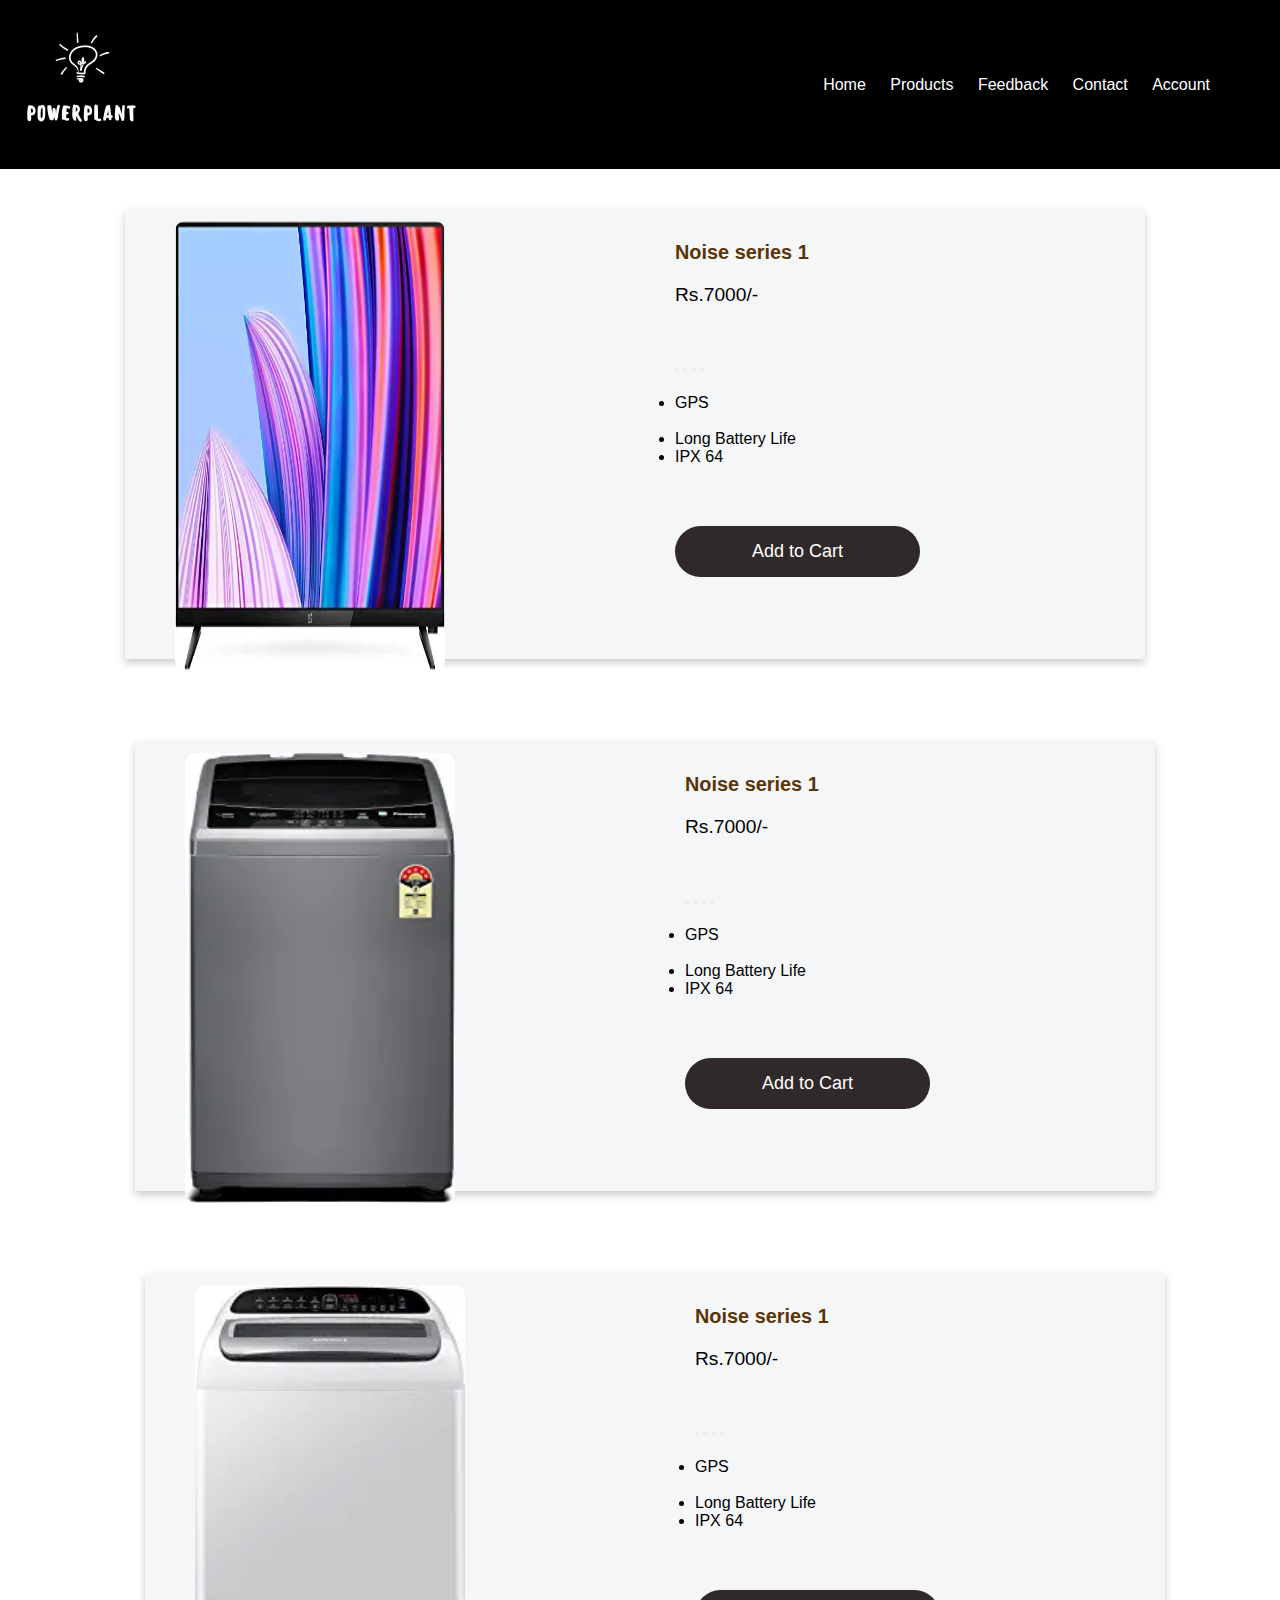
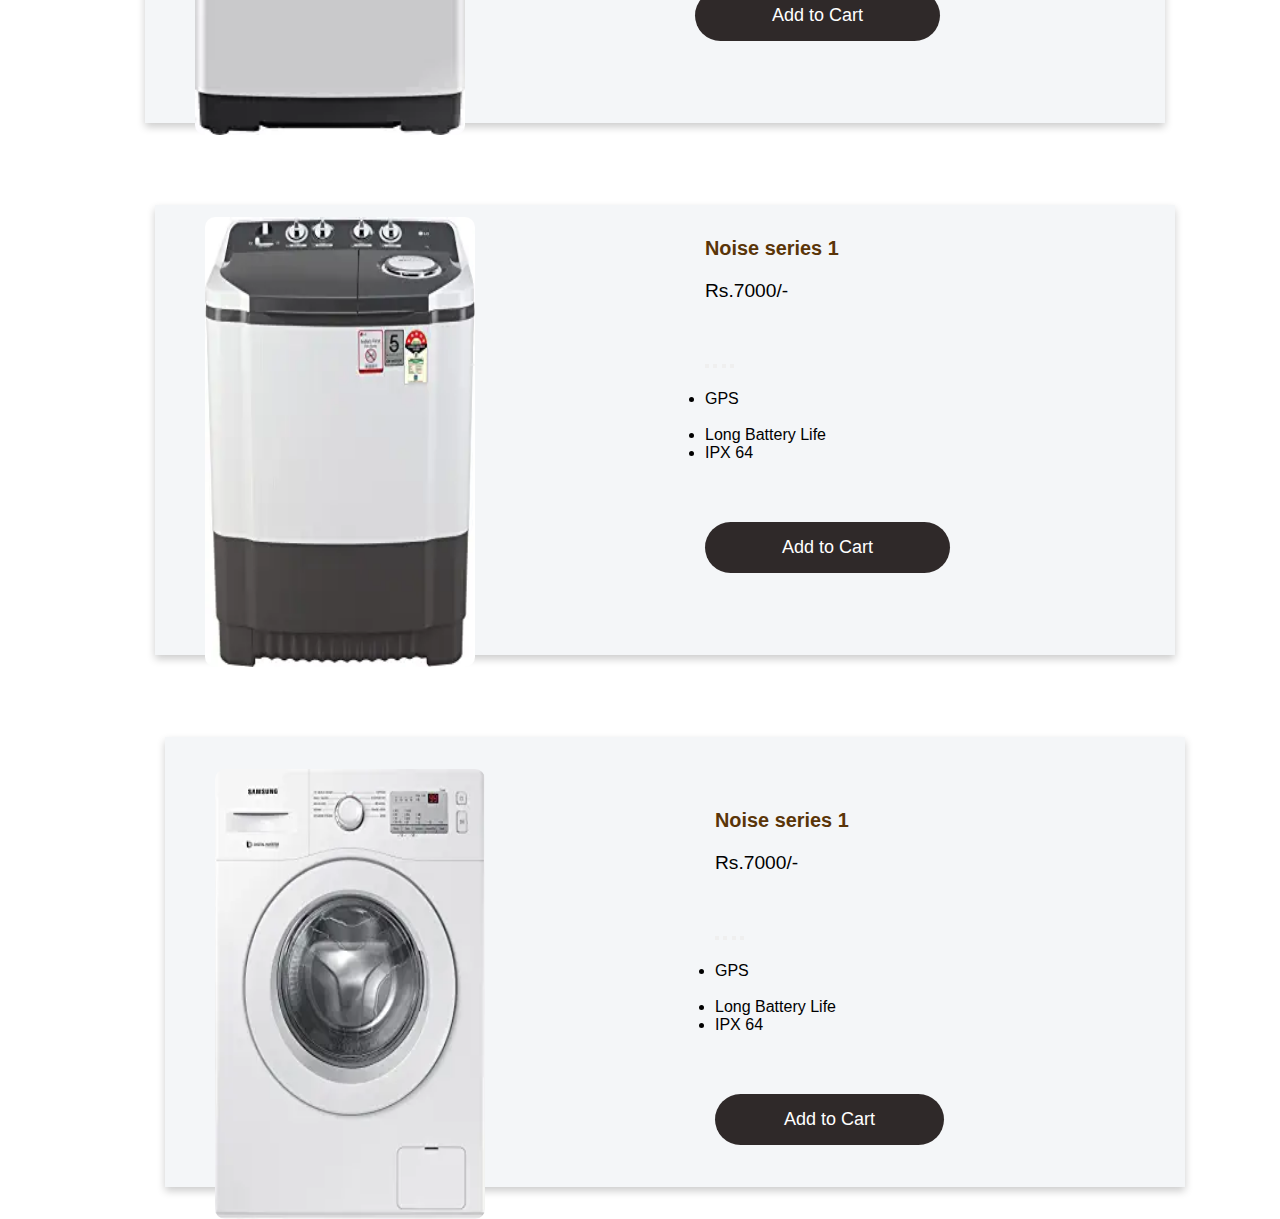
<file: Electronic Items_html css/washingmachine.html>
<!doctype html>
<html lang="en">

    <head>
        <meta charset="UTF-8">
        <link href="washingmachine.css" rel="stylesheet">
    </head>

    <style>
        .col-3{
            height: 400px;
            width: 200px;
        }
        .header .container .navbar{
        background-color: black;
        width:100%;
        }

        nav ul li a{
    color:white;
}
        
        nav ul li a:hover{
    color:white;
    text-decoration: underline;
    font-size: x-large;
}
    </style>

    <body>

        <div class="header">

            <div class="container">
                
                <div class="navbar">
        
                    <div class="logo">
                        <img src="img/powerplant.png" alt="logo" width="125px">
                    </div>
        
                    <nav>
                        <ul>
                            <li><a href="index.html">Home</a></li>
                            <li><a href="">Products</a></li>
                            <li><a href="">Feedback</a></li>
                            <li><a href="">Contact</a></li>
                            <li><a href="">Account</a></li>
                        </ul>
                    </nav>
        
                    <img src="img/shopping-bag.png" width="30px" height="30px">
        
                </div>
            </div>
        </div>

<!-- <div class="slides">
       
    <img src="/mobiles/BANNER2.jpeg" alt= "tag-image" class="cover " width="100%" >
  </div> -->
<div class="main">


  <div class="product-cards">
   <div class="products">
      <div class="product-img"><img src="img/stv1.webp" alt="" class="image" width="50%" height="70%"></div>
      <div class="details">
      <div class="title"><h3>Noise series 1</h3></div>
      <div class="price">Rs.7000/-</div>
      <div class="colour">
          <button class="fa-fa circle"></button>
          <button class="fa-fa circle"></button>
          <button class="fa-fa circle"></button>
          <button class="fa-fa circle"></button>
     </div>
     <div class="features">
         <ul>
          <li>GPS</li>
          <br>
          <li>Long Battery Life</li>
          <li>IPX 64</li>
          
         </ul>
     </div>
     <div><button class="cart" >Add to Cart</button></div>
      </div>

      <br>
<br>
<br>

      <div class="products">
        <div class="product-img"><img src="img/mac2.webp" alt="" class="image" width="50%" height="70%"></div>
        <div class="details">
        <div class="title"><h3>Noise series 1</h3></div>
        <div class="price">Rs.7000/-</div>
        <div class="colour">
            <button class="fa-fa circle"></button>
            <button class="fa-fa circle"></button>
            <button class="fa-fa circle"></button>
            <button class="fa-fa circle"></button>
       </div>
       <div class="features">
           <ul>
            <li>GPS</li>
            <br>
            <li>Long Battery Life</li>
            <li>IPX 64</li>
            
           </ul>
       </div>
       <div><button class="cart" >Add to Cart</button></div>
        </div>

        <br>
<br>
<br>

        <div class="products">
            <div class="product-img"><img src="img/mac3.webp" alt="" class="image" width="50%" height="70%"></div>
            <div class="details">
            <div class="title"><h3>Noise series 1</h3></div>
            <div class="price">Rs.7000/-</div>
            <div class="colour">
                <button class="fa-fa circle"></button>
                <button class="fa-fa circle"></button>
                <button class="fa-fa circle"></button>
                <button class="fa-fa circle"></button>
           </div>
           <div class="features">
               <ul>
                <li>GPS</li>
                <br>
                <li>Long Battery Life</li>
                <li>IPX 64</li>
                
               </ul>
           </div>
           <div><button class="cart" >Add to Cart</button></div>
            </div>
            <br>
            <br>
            <br>

            <div class="products">
                <div class="product-img"><img src="img/mac4.webp" alt="" class="image" width="50%" height="70%"></div>
                <div class="details">
                <div class="title"><h3>Noise series 1</h3></div>
                <div class="price">Rs.7000/-</div>
                <div class="colour">
                    <button class="fa-fa circle"></button>
                    <button class="fa-fa circle"></button>
                    <button class="fa-fa circle"></button>
                    <button class="fa-fa circle"></button>
               </div>
               <div class="features">
                   <ul>
                    <li>GPS</li>
                    <br>
                    <li>Long Battery Life</li>
                    <li>IPX 64</li>
                    
                   </ul>
               </div>
               <div><button class="cart" >Add to Cart</button></div>
                </div>
<br>
<br>
<br>
                <div class="products">
                    <div class="product-img" id="abc"><img src="img/mac5.webp" alt="" class="image" width="50%" height="70%"></div>
                    <div class="details">
                    <div class="title"><h3>Noise series 1</h3></div>
                    <div class="price">Rs.7000/-</div>
                    <div class="colour">
                        <button class="fa-fa circle"></button>
                        <button class="fa-fa circle"></button>
                        <button class="fa-fa circle"></button>
                        <button class="fa-fa circle"></button>
                   </div>
                   <div class="features">
                       <ul>
                        <li>GPS</li>
                        <br>
                        <li>Long Battery Life</li>
                        <li>IPX 64</li>
                        
                       </ul>
                   </div>
                   <div><button class="cart" >Add to Cart</button></div>
                    </div>
  </div>

    </body>
</html>
</file>
<file: Electronic Items_html css/feedback.css>
@import url('https://fonts.googleapis.com/css?family=Open+Sans&display=swap');

:root{
    --succes-color: #2ecc71;;
    --error-color: #e74c3c;
}


*{
    box-sizing: border-box;
}

body{

    background-color: #f9fafb;
    font-family: 'Open Sans', sans-serif;
    display: flex;
    align-items: center;
    justify-content: center;
    min-height: 100vh;
    margin: 0;
}

.container{
    background-color: #fff;
    border-radius: 5px;
    box-shadow: 0 2px 10px rgba(0,0,0,0.3);
    width: 400px;
}

h2{
    text-align: center;
    margin: 0 0 20px;
}

.form{
    padding: 30px 40px;
}

.form-control{
    margin-bottom: 10px;
    padding-bottom: 20px;
    position: relative;
}

.form-control label{
    color:#777;
    display: block;
    margin-bottom: 5px; 
}
 
.form-control input
{
    border: 2px solid #f0f0f0;
    border-radius: 4px;
    display: block;
    width: 100%;
    padding: 10px;
    font-size: 14px;   
}

.form-control input:focus{
    outline: 0;
    border-color: #777;

}

.form-control.success input {
    border-color: var(--succes-color);
}

.form-control.error input {
    border-color: var(--error-color);    
}

.form-control small{
    color: var(--error-color);
    position: absolute;
    bottom: 0;
    left: 0;
    visibility: hidden;
}

.form-control.error small{
    visibility: visible;
}
.form button {
    cursor: pointer;
    background-color: #3498db;
    border: 2px solid #3498db;
    border-radius: 4px;
    color: #fff;
    display: block;
    padding: 10px;
    font-size: 16px;
    margin-top:20px;
    width:100%;
}
</file>
<file: Electronic Items_html css/fr.css>
*{
    margin: 0;
    padding: 0;
    box-sizing: border-box;
}

body{
    font-family: 'Poppins', sans-serif;
}

.navbar{
    display:flex;
    align-items: center;
    padding: 20px;
}

nav{
    flex: 1;
    text-align:right;

}

nav ul{
    display:inline-block;
    list-style-type: none;

}

nav ul li{
    display: inline-block;
    margin-right:20px;
}

.header{
    background: radial-gradient(#fff,#f2aeae);
}

a{
    text-decoration: none;
    color:#555;

}
/* ................ */
.products{
    display: grid;
    margin:30px 10px 30px 10px;
    padding:12px 12px 12px 0px;
    background-color: rgb(244, 246, 248);
    width:1020px;
    height: 450px;
    box-shadow: 0 4px 8px 0 rgba(0, 0, 0, 0.2);
    
}
#abc{
    margin-top: 20px;
    margin-bottom: 20px;
}

.details{
    
    margin-bottom:50px;
    margin-left:550px;
}



.price{
    font-size: larger;
font-family: 'Franklin Gothic Medium', 'Arial Narrow', Arial, sans-serif;
    margin: 20px 0 50px 0;
}

.colour{
    margin: 20px 0 20px 0;
   
}

.features{
    margin: 20px 0px 20px 0;
}

.product-cards{
    padding:10px  20px 10px 10px;
    display: flex;
    justify-content: space-around;
    align-items: center;
}
.image{
    position:absolute;
    margin-top: 0px;
    margin-right: 40px;
    margin-left: 50px;
    float: left;
    width:270px;
    height: 450px ;
    
    border-radius: 10px;
    transition: transform .2s;
}

.image:hover{
    transform: scale(1.1);
}


   
.cart{
  
    margin: 40px 20px 30px 0;
    border: none;
    outline: 0;
    padding: 15px;
    color: white;
    background-color: rgb(47, 41, 41);
    text-align: center;
    cursor: pointer;
    width: 50%;
    font-size: 18px;
    border-radius: 50px;
}
.title{
    font-family: 'Acme', sans-serif;
    margin: 20px 0 20px 0;
    font-size: 17px;
   
    color: rgb(90, 53, 8);
}
</file>
<file: Electronic Items_html css/laptop.css>
*{
    margin: 0;
    padding: 0;
    box-sizing: border-box;
}

body{
    font-family: 'Poppins', sans-serif;
}

.navbar{
    display:flex;
    align-items: center;
    padding: 20px;
}

nav{
    flex: 1;
    text-align:right;

}

nav ul{
    display:inline-block;
    list-style-type: none;

}

nav ul li{
    display: inline-block;
    margin-right:20px;
}

.header{
    background: radial-gradient(#fff,#f2aeae);
}

a{
    text-decoration: none;
    color:#555;

}
/* ................ */
.products{
    display: grid;
    margin:30px 10px 30px 10px;
    padding:12px 12px 12px 0px;
    background-color: rgb(244, 246, 248);
    width:1020px;
    height: 450px;
    box-shadow: 0 4px 8px 0 rgba(0, 0, 0, 0.2);
    
}
#abc{
    margin-top: 20px;
    margin-bottom: 20px;
}

.details{
    
    margin-bottom:50px;
    margin-left:550px;
}



.price{
    font-size: larger;
font-family: 'Franklin Gothic Medium', 'Arial Narrow', Arial, sans-serif;
    margin: 20px 0 50px 0;
}

.colour{
    margin: 20px 0 20px 0;
   
}

.features{
    margin: 20px 0px 20px 0;
}

.product-cards{
    padding:10px  20px 10px 10px;
    display: flex;
    justify-content: space-around;
    align-items: center;
}
.image{
    position:absolute;
    margin-top: 0px;
    margin-right: 40px;
    margin-left: 50px;
    float: left;
    width:270px;
    height: 450px ;
    
    border-radius: 10px;
    transition: transform .2s;
}

.image:hover{
    transform: scale(1.1);
}


   
.cart{
  
    margin: 40px 20px 30px 0;
    border: none;
    outline: 0;
    padding: 15px;
    color: white;
    background-color: rgb(47, 41, 41);
    text-align: center;
    cursor: pointer;
    width: 50%;
    font-size: 18px;
    border-radius: 50px;
}
.title{
    font-family: 'Acme', sans-serif;
    margin: 20px 0 20px 0;
    font-size: 17px;
   
    color: rgb(90, 53, 8);
}
</file>
<file: Electronic Items_html css/phones.css>
*{
    margin: 0;
    padding: 0;
    box-sizing: border-box;
}

body{
    font-family: 'Poppins', sans-serif;
}

.navbar{
    display:flex;
    align-items: center;
    padding: 20px;
}

/* nav{
    flex: 1;
    text-align:right;

}

nav ul{
    display:inline-block;
    list-style-type: none;

}

nav ul li{
    display: inline-block;
    margin-right:20px;
} */
nav{
    flex: 1;
    text-align:right;

}

nav ul{
    display:inline-block;
    list-style-type: none;
    

}

nav ul li{
    display: inline-block;
    margin-right:20px;
}

a{
    text-decoration: none;
    color:#555;

}
nav ul li a:hover{
    color:white;
    text-decoration: underline;
    font-size: x-large;
}


.header{
    background: radial-gradient(#fff,#f2aeae);
}

a{
    text-decoration: none;
    color:white;

}
/* ................ */
.products{
    display: grid;
    margin:30px 10px 30px 10px;
    padding:12px 12px 12px 0px;
    background-color: rgb(244, 246, 248);
    width:1020px;
    height: 450px;
    box-shadow: 0 4px 8px 0 rgba(0, 0, 0, 0.2);
    
}
#abc{
    margin-top: 20px;
    margin-bottom: 20px;
}

.details{
    
    margin-bottom:50px;
    margin-left:550px;
}



.price{
    font-size: larger;
font-family: 'Franklin Gothic Medium', 'Arial Narrow', Arial, sans-serif;
    margin: 20px 0 50px 0;
}

.colour{
    margin: 20px 0 20px 0;
   
}

.features{
    margin: 20px 0px 20px 0;
}

.product-cards{
    padding:10px  20px 10px 10px;
    display: flex;
    justify-content: space-around;
    align-items: center;
}
.image{
    position:absolute;
    margin-top: 0px;
    margin-right: 40px;
    margin-left: 50px;
    float: left;
    width:270px;
    height: 450px ;
    
    border-radius: 10px;
    transition: transform .2s;
}

.image:hover{
    transform: scale(1.1);
}


   
.cart{
  
    margin: 40px 20px 30px 0;
    border: none;
    outline: 0;
    padding: 15px;
    color: white;
    background-color: rgb(47, 41, 41);
    text-align: center;
    cursor: pointer;
    width: 50%;
    font-size: 18px;
    border-radius: 50px;
}
.title{
    font-family: 'Acme', sans-serif;
    margin: 20px 0 20px 0;
    font-size: 17px;
   
    color: rgb(90, 53, 8);
}
</file>
<file: Electronic Items_html css/signup.css>
body{
	margin: 0;
	padding: 0;
	display: flex;
	justify-content: center;
	align-items: center;
	min-height: 100vh;
	font-family: 'Jost', sans-serif;
	background: linear-gradient(to bottom, #0f0c29, #302b63, #24243e);
	
}
.main{
	width: 350px;
	height: 500px;
	overflow: hidden;
	background: url("https://doc-08-2c-docs.googleusercontent.com/docs/securesc/68c90smiglihng9534mvqmq1946dmis5/fo0picsp1nhiucmc0l25s29respgpr4j/1631524275000/03522360960922298374/03522360960922298374/1Sx0jhdpEpnNIydS4rnN4kHSJtU1EyWka?e=view&authuser=0&nonce=gcrocepgbb17m&user=03522360960922298374&hash=tfhgbs86ka6divo3llbvp93mg4csvb38") no-repeat center/ cover;
	border-radius: 10px;
	box-shadow: 5px 20px 50px #000;
}
#chk{
	display: none;
}
.signup{
	position: relative;
	width:100%;
	height: 100%;
}
label{
	color: #fff;
	font-size: 2.3em;
	justify-content: center;
	display: flex;
	margin: 60px;
	font-weight: bold;
	cursor: pointer;
	transition: .5s ease-in-out;
}
input{
	width: 60%;
	height: 20px;
	background: #e0dede;
	justify-content: center;
	display: flex;
	margin: 20px auto;
	padding: 10px;
	border: none;
	outline: none;
	border-radius: 5px;
}
button{
	width: 60%;
	height: 40px;
	margin: 10px auto;
	justify-content: center;
	display: block;
	color: #fff;
	background: #573b8a;
	font-size: 1em;
	font-weight: bold;
	margin-top: 20px;
	outline: none;
	border: none;
	border-radius: 5px;
	transition: .2s ease-in;
	cursor: pointer;
}
button:hover{
	background: #6d44b8;
}
.login{
	height: 460px;
	background: #eee;
	border-radius: 60% / 10%;
	transform: translateY(-180px);
	transition: .8s ease-in-out;
}
.login label{
	color: #573b8a;
	transform: scale(.6);
}

form{
	text-align: right;
	margin-right: 10px;
}

#chk:checked ~ .login{
	transform: translateY(-500px);
}
#chk:checked ~ .login label{
	transform: scale(1);	
}
#chk:checked ~ .signup label{
	transform: scale(.6);
}
</file>
<file: Electronic Items_html css/tv.css>
*{
    margin: 0;
    padding: 0;
    box-sizing: border-box;
}

body{
    font-family: 'Poppins', sans-serif;
}

.navbar{
    display:flex;
    align-items: center;
    padding: 20px;
}

nav{
    flex: 1;
    text-align:right;

}

nav ul{
    display:inline-block;
    list-style-type: none;

}

nav ul li{
    display: inline-block;
    margin-right:20px;
}

.header{
    background: radial-gradient(#fff,#f2aeae);
}

a{
    text-decoration: none;
    color:#555;

}
/* ................ */
.products{
    display: grid;
    margin:30px 10px 30px 10px;
    padding:12px 12px 12px 0px;
    background-color: rgb(244, 246, 248);
    width:1020px;
    height: 450px;
    box-shadow: 0 4px 8px 0 rgba(0, 0, 0, 0.2);
    
}
#abc{
    margin-top: 20px;
    margin-bottom: 20px;
}

.details{
    
    margin-bottom:50px;
    margin-left:550px;
}



.price{
    font-size: larger;
font-family: 'Franklin Gothic Medium', 'Arial Narrow', Arial, sans-serif;
    margin: 20px 0 50px 0;
}

.colour{
    margin: 20px 0 20px 0;
   
}

.features{
    margin: 20px 0px 20px 0;
}

.product-cards{
    padding:10px  20px 10px 10px;
    display: flex;
    justify-content: space-around;
    align-items: center;
}
.image{
    position:absolute;
    margin-top: 0px;
    margin-right: 40px;
    margin-left: 50px;
    float: left;
    width:270px;
    height: 450px ;
    
    border-radius: 10px;
    transition: transform .2s;
}

.image:hover{
    transform: scale(1.1);
}


   
.cart{
  
    margin: 40px 20px 30px 0;
    border: none;
    outline: 0;
    padding: 15px;
    color: white;
    background-color: rgb(47, 41, 41);
    text-align: center;
    cursor: pointer;
    width: 50%;
    font-size: 18px;
    border-radius: 50px;
}
.title{
    font-family: 'Acme', sans-serif;
    margin: 20px 0 20px 0;
    font-size: 17px;
   
    color: rgb(90, 53, 8);
}
</file>
<file: Electronic Items_html css/washingmachine.css>
*{
    margin: 0;
    padding: 0;
    box-sizing: border-box;
}

body{
    font-family: 'Poppins', sans-serif;
}

.navbar{
    display:flex;
    align-items: center;
    padding: 20px;
}

nav{
    flex: 1;
    text-align:right;

}

nav ul{
    display:inline-block;
    list-style-type: none;

}

nav ul li{
    display: inline-block;
    margin-right:20px;
}

.header{
    background: radial-gradient(#fff,#f2aeae);
}

a{
    text-decoration: none;
    color:#555;

}
/* ................ */
.products{
    display: grid;
    margin:30px 10px 30px 10px;
    padding:12px 12px 12px 0px;
    background-color: rgb(244, 246, 248);
    width:1020px;
    height: 450px;
    box-shadow: 0 4px 8px 0 rgba(0, 0, 0, 0.2);
    
}
#abc{
    margin-top: 20px;
    margin-bottom: 20px;
}

.details{
    
    margin-bottom:50px;
    margin-left:550px;
}



.price{
    font-size: larger;
font-family: 'Franklin Gothic Medium', 'Arial Narrow', Arial, sans-serif;
    margin: 20px 0 50px 0;
}

.colour{
    margin: 20px 0 20px 0;
   
}

.features{
    margin: 20px 0px 20px 0;
}

.product-cards{
    padding:10px  20px 10px 10px;
    display: flex;
    justify-content: space-around;
    align-items: center;
}
.image{
    position:absolute;
    margin-top: 0px;
    margin-right: 40px;
    margin-left: 50px;
    float: left;
    width:270px;
    height: 450px ;
    
    border-radius: 10px;
    transition: transform .2s;
}

.image:hover{
    transform: scale(1.1);
}


   
.cart{
  
    margin: 40px 20px 30px 0;
    border: none;
    outline: 0;
    padding: 15px;
    color: white;
    background-color: rgb(47, 41, 41);
    text-align: center;
    cursor: pointer;
    width: 50%;
    font-size: 18px;
    border-radius: 50px;
}
.title{
    font-family: 'Acme', sans-serif;
    margin: 20px 0 20px 0;
    font-size: 17px;
   
    color: rgb(90, 53, 8);
}
</file>
